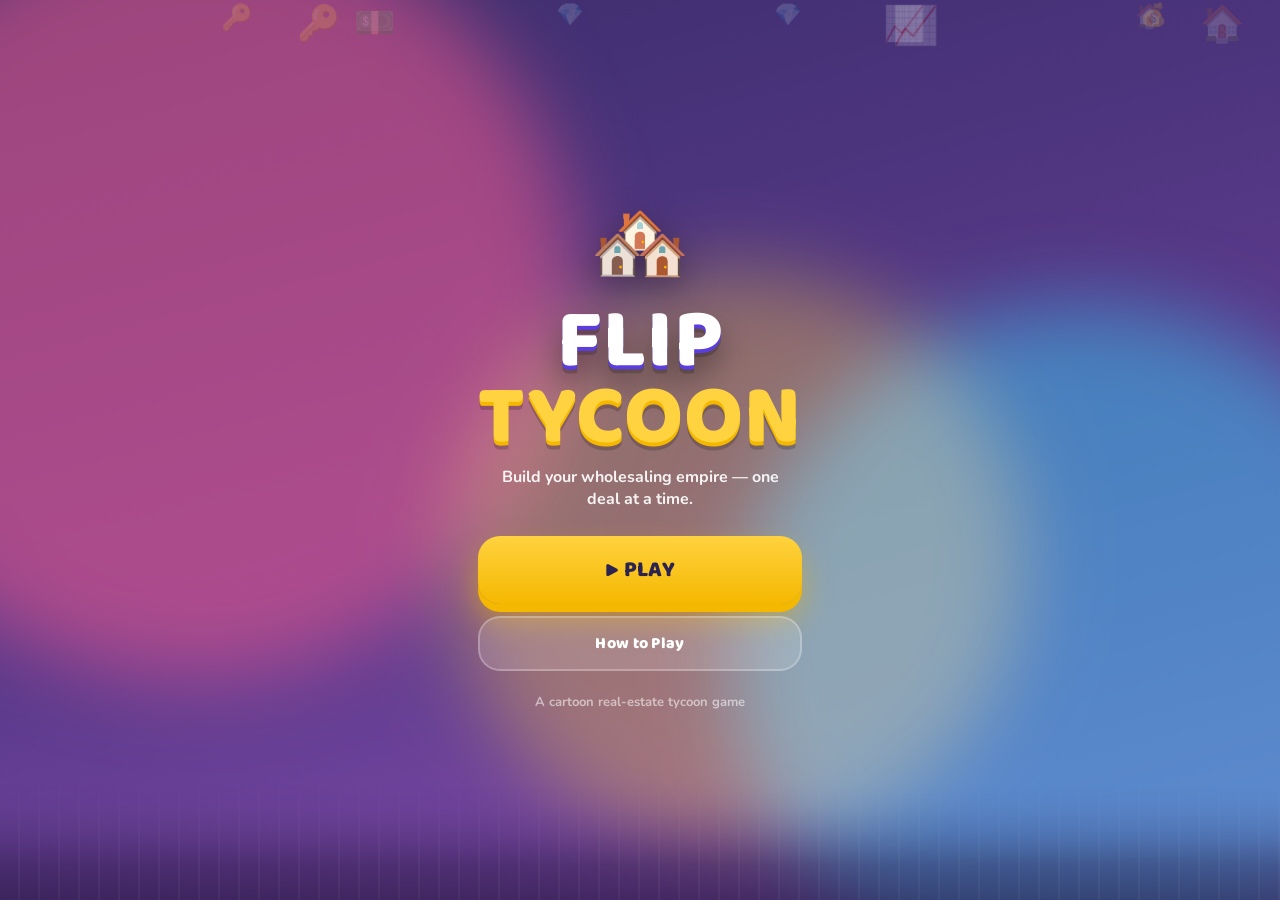
<file: index.html>
<!DOCTYPE html>
<html lang="en">
<head>
<meta charset="UTF-8" />
<meta name="viewport" content="width=device-width, initial-scale=1.0, maximum-scale=1.0, user-scalable=no, viewport-fit=cover" />
<meta name="theme-color" content="#3a2d6b" />
<meta name="apple-mobile-web-app-capable" content="yes" />
<meta name="apple-mobile-web-app-status-bar-style" content="black-translucent" />
<title>Flip Tycoon — Wholesale Empire</title>
<link rel="preconnect" href="https://fonts.googleapis.com" />
<link rel="preconnect" href="https://fonts.gstatic.com" crossorigin />
<link href="https://fonts.googleapis.com/css2?family=Baloo+2:wght@500;600;700;800&family=Nunito:wght@600;700;800;900&display=swap" rel="stylesheet" />
<link rel="stylesheet" href="css/styles.css" />
</head>
<body>
  <!-- Animated background -->
  <div class="bg" aria-hidden="true">
    <div class="bg-blob b1"></div>
    <div class="bg-blob b2"></div>
    <div class="bg-blob b3"></div>
    <div class="skyline"></div>
    <div class="floaties" id="floaties"></div>
  </div>

  <!-- ===== Splash / Title ===== -->
  <section class="screen splash" id="splash">
    <div class="splash-inner">
      <div class="logo-emoji">🏘️</div>
      <h1 class="game-title">FLIP<span>TYCOON</span></h1>
      <p class="tagline">Build your wholesaling empire — one deal at a time.</p>
      <button class="btn btn-play" id="playBtn">▶ PLAY</button>
      <button class="btn btn-ghost" id="howBtn">How to Play</button>
      <button class="btn btn-ghost btn-danger-ghost hidden" id="continueWipe">New Game (wipe save)</button>
      <p class="credit">A cartoon real-estate tycoon game</p>
    </div>
  </section>

  <!-- ===== How To Play ===== -->
  <section class="screen modal-screen hidden" id="howScreen">
    <div class="sheet">
      <h2>📚 How to Wholesale</h2>
      <ol class="how-list">
        <li><b>🔍 Hunt</b> for motivated sellers to find property leads.</li>
        <li><b>🧮 Analyze</b> each deal. The <i>70% Rule</i> says your max offer = <b>70% of the After-Repair Value</b> minus repair costs.</li>
        <li><b>🤝 Negotiate</b> a contract <i>below</i> your max offer — the gap is your profit.</li>
        <li><b>💸 Assign</b> the contract to a cash buyer and collect your wholesale fee (usually $10k–$15k!).</li>
        <li><b>📈 Reinvest</b> in upgrades, unlock pricier markets, and climb the ranks.</li>
      </ol>
      <p class="tip">💡 You never buy the house — you flip the <i>contract</i>. Low risk, fast cash!</p>
      <button class="btn btn-play" id="howClose">Got it!</button>
    </div>
  </section>

  <!-- ===== Main Game ===== -->
  <main class="screen game hidden" id="game">
    <!-- Top HUD -->
    <header class="hud">
      <div class="hud-row">
        <div class="cash-wrap">
          <div class="cash-label">CASH</div>
          <div class="cash" id="cash">$0</div>
        </div>
        <div class="hud-right">
          <div class="rank-pill" id="rankPill">
            <span class="rank-icon" id="rankIcon">🥉</span>
            <span class="rank-name" id="rankName">Rookie</span>
          </div>
          <button class="icon-btn" id="muteBtn" title="Sound">🔊</button>
        </div>
      </div>
      <div class="hud-row meta">
        <div class="meta-chip"><span>📅 Day</span><b id="day">1</b></div>
        <div class="meta-chip energy"><span>⚡ Energy</span><b id="energy">5</b><b class="muted">/<span id="maxEnergy">5</span></b></div>
        <div class="meta-chip"><span>🏆 Deals</span><b id="dealsClosed">0</b></div>
      </div>
      <div class="goal-bar" id="goalBar" title="Net worth to next rank">
        <div class="goal-fill" id="goalFill"></div>
        <div class="goal-text" id="goalText">Next rank: $50k</div>
      </div>
    </header>

    <!-- Tab content -->
    <div class="content" id="content">

      <!-- DEALS TAB -->
      <section class="tab" id="tab-deals">
        <div class="tab-head">
          <h2>📂 Active Pipeline</h2>
          <span class="market-badge" id="marketBadge">🏡 Suburbs</span>
        </div>
        <div class="deal-list" id="dealList"></div>
        <div class="empty-state" id="emptyDeals">
          <div class="empty-emoji">🕵️</div>
          <p>No leads yet!</p>
          <span>Tap <b>Hunt</b> to find motivated sellers.</span>
        </div>
      </section>

      <!-- HUNT TAB -->
      <section class="tab hidden" id="tab-hunt">
        <div class="tab-head"><h2>🔍 Lead Generation</h2></div>
        <div class="hunt-card">
          <div class="hunt-emoji" id="huntEmoji">🏚️</div>
          <p class="hunt-desc">Send out marketing to drum up motivated sellers. Better marketing finds better deals.</p>
          <div class="hunt-stats">
            <div><span>Leads / hunt</span><b id="leadsPerHunt">1–2</b></div>
            <div><span>Energy cost</span><b>⚡ 1</b></div>
            <div><span>Marketing</span><b id="mktLevel">Flyers</b></div>
          </div>
          <button class="btn btn-hunt" id="huntBtn">🔍 HUNT FOR DEALS</button>
          <button class="btn btn-ghost" id="sleepBtn">🌙 End Day (rest &amp; refill energy)</button>
        </div>
      </section>

      <!-- UPGRADES TAB -->
      <section class="tab hidden" id="tab-shop">
        <div class="tab-head"><h2>🛠️ Upgrades</h2></div>
        <div class="shop-list" id="shopList"></div>
        <div class="tab-head" style="margin-top:18px"><h2>🌆 Markets</h2></div>
        <div class="market-list" id="marketList"></div>
      </section>

      <!-- STATS TAB -->
      <section class="tab hidden" id="tab-stats">
        <div class="tab-head"><h2>📊 Career Stats</h2></div>
        <div class="stat-grid" id="statGrid"></div>
        <button class="btn btn-ghost btn-danger-ghost" id="resetBtn">🗑️ Reset Career</button>
      </section>

    </div>

    <!-- Bottom Nav -->
    <nav class="nav">
      <button class="nav-btn active" data-tab="deals"><span class="nav-ico">📂</span><span class="nav-lbl">Deals</span><span class="nav-badge hidden" id="navBadge">0</span></button>
      <button class="nav-btn" data-tab="hunt"><span class="nav-ico">🔍</span><span class="nav-lbl">Hunt</span></button>
      <button class="nav-btn" data-tab="shop"><span class="nav-ico">🛠️</span><span class="nav-lbl">Shop</span></button>
      <button class="nav-btn" data-tab="stats"><span class="nav-ico">📊</span><span class="nav-lbl">Stats</span></button>
    </nav>
  </main>

  <!-- ===== Deal Modal ===== -->
  <div class="overlay hidden" id="dealOverlay">
    <div class="deal-modal" id="dealModal"></div>
  </div>

  <!-- ===== Toast + FX ===== -->
  <div class="toast-wrap" id="toastWrap"></div>
  <canvas class="confetti" id="confetti"></canvas>

  <script src="js/game.js"></script>
</body>
</html>
</file>
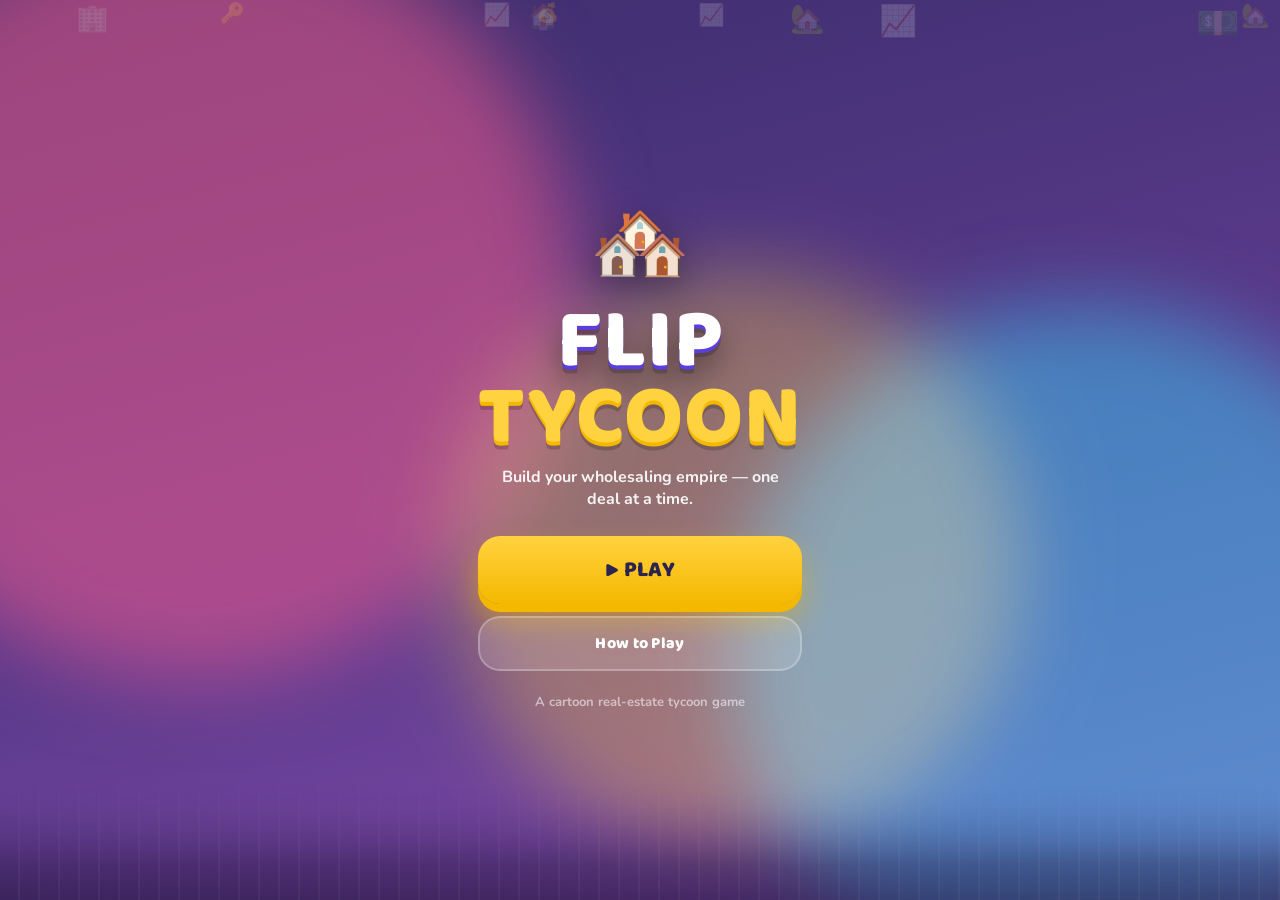
<file: FlipTycoon.html>
<!DOCTYPE html>
<html lang="en">
<head>
<meta charset="UTF-8" />
<meta name="viewport" content="width=device-width, initial-scale=1.0, maximum-scale=1.0, user-scalable=no, viewport-fit=cover" />
<meta name="theme-color" content="#3a2d6b" />
<meta name="apple-mobile-web-app-capable" content="yes" />
<meta name="apple-mobile-web-app-status-bar-style" content="black-translucent" />
<title>Flip Tycoon — Wholesale Empire</title>
<link rel="preconnect" href="https://fonts.googleapis.com" />
<link rel="preconnect" href="https://fonts.gstatic.com" crossorigin />
<link href="https://fonts.googleapis.com/css2?family=Baloo+2:wght@500;600;700;800&family=Nunito:wght@600;700;800;900&display=swap" rel="stylesheet" />
<style>
/* ============================================================
   FLIP TYCOON — cartoon real-estate wholesaling game
   ============================================================ */
:root{
  --pink:#ff5d8f; --pink-d:#e23e72;
  --purple:#7b5cff; --purple-d:#5a3ee0;
  --blue:#36c5f0; --blue-d:#1aa3d6;
  --green:#36d39a; --green-d:#1fae7d;
  --gold:#ffd23f; --gold-d:#f5b800;
  --orange:#ff924c; --red:#ff5e57;
  --ink:#2b2350; --ink-soft:#5a5187;
  --card:#ffffff; --card-2:#fbf8ff;
  --bg-1:#3a2d6b; --bg-2:#5b3a8c; --bg-3:#8a4fb0;
  --shadow:0 8px 0 rgba(43,35,80,.18), 0 14px 30px rgba(43,35,80,.25);
  --shadow-sm:0 4px 0 rgba(43,35,80,.16), 0 8px 16px rgba(43,35,80,.18);
  --r:22px; --r-sm:16px;
  --safe-b: env(safe-area-inset-bottom, 0px);
  --safe-t: env(safe-area-inset-top, 0px);
}

*{margin:0;padding:0;box-sizing:border-box;-webkit-tap-highlight-color:transparent;}
html,body{height:100%;}
body{
  font-family:'Nunito',system-ui,sans-serif;
  color:var(--ink);
  background:linear-gradient(165deg,var(--bg-1),var(--bg-2) 55%,var(--bg-3));
  overflow:hidden;
  position:fixed;inset:0;
  user-select:none;-webkit-user-select:none;
  -webkit-font-smoothing:antialiased;
}
h1,h2,h3,.game-title,.cash,.btn{font-family:'Baloo 2',cursive;}
button{font-family:inherit;cursor:pointer;border:none;background:none;color:inherit;}
.hidden{display:none !important;}
.muted{opacity:.55;}

/* ---------- Animated background ---------- */
.bg{position:fixed;inset:0;z-index:0;overflow:hidden;}
.bg-blob{position:absolute;border-radius:50%;filter:blur(40px);opacity:.5;mix-blend-mode:screen;animation:drift 18s ease-in-out infinite;}
.b1{width:60vw;height:60vw;background:var(--pink);top:-10vh;left:-15vw;}
.b2{width:55vw;height:55vw;background:var(--blue);bottom:-12vh;right:-12vw;animation-delay:-6s;}
.b3{width:45vw;height:45vw;background:var(--gold);top:30vh;right:20vw;animation-delay:-11s;opacity:.35;}
@keyframes drift{
  0%,100%{transform:translate(0,0) scale(1);}
  33%{transform:translate(4vw,5vh) scale(1.12);}
  66%{transform:translate(-5vw,-3vh) scale(.95);}
}
.skyline{position:absolute;left:0;right:0;bottom:0;height:120px;
  background:
    repeating-linear-gradient(90deg, transparent 0 18px, rgba(255,255,255,.04) 18px 20px),
    linear-gradient(to top, rgba(20,12,45,.55), transparent);
  -webkit-mask:linear-gradient(to top, #000 30%, transparent);
          mask:linear-gradient(to top, #000 30%, transparent);
}
.floaties{position:absolute;inset:0;}
.floaties span{position:absolute;font-size:26px;opacity:.18;animation:floatUp linear infinite;}
@keyframes floatUp{
  from{transform:translateY(110vh) rotate(0deg);}
  to{transform:translateY(-15vh) rotate(360deg);}
}

/* ---------- Screens ---------- */
.screen{position:relative;z-index:1;height:100%;}

/* ---------- Splash ---------- */
.splash{display:flex;align-items:center;justify-content:center;padding:24px;}
.splash-inner{text-align:center;animation:popIn .6s cubic-bezier(.2,1.3,.4,1) both;}
.logo-emoji{font-size:80px;filter:drop-shadow(0 10px 18px rgba(0,0,0,.35));animation:bobBig 3s ease-in-out infinite;}
@keyframes bobBig{0%,100%{transform:translateY(0) rotate(-3deg);}50%{transform:translateY(-14px) rotate(3deg);}}
.game-title{
  font-size:clamp(48px,16vw,84px);font-weight:800;line-height:.9;letter-spacing:1px;color:#fff;
  text-shadow:0 4px 0 var(--purple-d),0 8px 0 rgba(0,0,0,.18),0 18px 30px rgba(0,0,0,.4);
  margin:6px 0;
}
.game-title span{display:block;color:var(--gold);text-shadow:0 4px 0 var(--gold-d),0 8px 0 rgba(0,0,0,.18);}
.tagline{color:#fff;opacity:.92;font-weight:700;font-size:16px;margin:10px auto 26px;max-width:300px;}
.credit{color:#fff;opacity:.55;margin-top:22px;font-size:13px;font-weight:700;}

/* ---------- Buttons ---------- */
.btn{
  display:block;width:100%;max-width:340px;margin:12px auto;padding:16px 22px;
  font-size:19px;font-weight:800;letter-spacing:.3px;color:#fff;border-radius:var(--r);
  background:linear-gradient(180deg,var(--purple),var(--purple-d));
  box-shadow:var(--shadow);transition:transform .08s, box-shadow .08s, filter .15s;
}
.btn:active{transform:translateY(5px);box-shadow:0 2px 0 rgba(43,35,80,.18),0 6px 14px rgba(43,35,80,.25);}
.btn-play{background:linear-gradient(180deg,var(--gold),var(--gold-d));color:var(--ink);font-size:22px;
  box-shadow:0 8px 0 var(--gold-d),0 16px 30px rgba(245,184,0,.45);}
.btn-play:active{box-shadow:0 2px 0 var(--gold-d),0 6px 14px rgba(245,184,0,.4);}
.btn-hunt{background:linear-gradient(180deg,var(--green),var(--green-d));
  box-shadow:0 8px 0 var(--green-d),0 16px 30px rgba(31,174,125,.4);font-size:20px;}
.btn-hunt:active{box-shadow:0 2px 0 var(--green-d);}
.btn-ghost{background:rgba(255,255,255,.14);box-shadow:none;border:2px solid rgba(255,255,255,.25);font-size:16px;padding:13px;}
.btn-ghost:active{transform:translateY(2px);}
.btn-danger-ghost{color:#ffd5d5;border-color:rgba(255,120,120,.4);background:rgba(255,80,80,.12);}
.btn:disabled{filter:grayscale(.6) brightness(.85);opacity:.6;pointer-events:none;}

/* ---------- Modal screens ---------- */
.modal-screen{display:flex;align-items:center;justify-content:center;padding:20px;}
.sheet{
  background:var(--card);border-radius:28px;padding:26px 22px;max-width:420px;width:100%;
  box-shadow:var(--shadow);animation:popIn .4s cubic-bezier(.2,1.3,.4,1) both;
  max-height:90vh;overflow:auto;
}
.sheet h2{font-size:26px;margin-bottom:16px;color:var(--purple-d);text-align:center;}
.how-list{list-style:none;display:flex;flex-direction:column;gap:14px;}
.how-list li{background:var(--card-2);border-radius:var(--r-sm);padding:13px 15px;font-weight:700;line-height:1.4;font-size:15px;border:2px solid #efe9fb;}
.how-list b{color:var(--purple-d);}
.tip{margin:18px 0 8px;background:#fff7df;border:2px dashed var(--gold-d);border-radius:var(--r-sm);padding:12px 14px;font-weight:700;font-size:14px;}

/* ---------- HUD ---------- */
.game{display:flex;flex-direction:column;height:100%;}
.hud{
  padding:calc(12px + var(--safe-t)) 16px 12px;
  background:linear-gradient(180deg,rgba(43,35,80,.55),rgba(43,35,80,0));
  position:relative;z-index:3;
}
.hud-row{display:flex;align-items:center;justify-content:space-between;}
.cash-label{font-size:11px;font-weight:900;letter-spacing:2px;color:#fff;opacity:.7;}
.cash{font-size:34px;font-weight:800;color:#fff;line-height:1;text-shadow:0 3px 0 rgba(0,0,0,.2);transition:color .2s;}
.cash.bump{animation:cashBump .4s ease;}
@keyframes cashBump{0%{transform:scale(1);}40%{transform:scale(1.18);color:var(--gold);}100%{transform:scale(1);}}
.hud-right{display:flex;align-items:center;gap:8px;}
.rank-pill{display:flex;align-items:center;gap:6px;background:rgba(255,255,255,.16);border:2px solid rgba(255,255,255,.22);
  padding:6px 12px;border-radius:30px;color:#fff;font-weight:800;font-size:14px;backdrop-filter:blur(4px);}
.rank-icon{font-size:18px;}
.icon-btn{font-size:20px;width:40px;height:40px;border-radius:50%;background:rgba(255,255,255,.16);
  border:2px solid rgba(255,255,255,.22);display:grid;place-items:center;}
.meta{margin-top:12px;gap:8px;}
.meta-chip{flex:1;display:flex;align-items:center;justify-content:center;gap:5px;background:rgba(255,255,255,.14);
  border:2px solid rgba(255,255,255,.18);border-radius:14px;padding:7px 4px;color:#fff;font-weight:700;font-size:13px;}
.meta-chip b{font-weight:900;}
.meta-chip span{opacity:.85;font-size:12px;}
.meta-chip.energy.low b{color:var(--gold);}
.goal-bar{margin-top:12px;height:24px;border-radius:14px;background:rgba(0,0,0,.25);position:relative;overflow:hidden;
  border:2px solid rgba(255,255,255,.18);}
.goal-fill{position:absolute;inset:0;width:0%;background:linear-gradient(90deg,var(--green),var(--gold));border-radius:12px;
  transition:width .6s cubic-bezier(.2,1,.3,1);}
.goal-text{position:absolute;inset:0;display:grid;place-items:center;color:#fff;font-weight:800;font-size:12px;
  text-shadow:0 1px 2px rgba(0,0,0,.5);}

/* ---------- Content / Tabs ---------- */
.content{flex:1;overflow-y:auto;overflow-x:hidden;padding:8px 16px 20px;-webkit-overflow-scrolling:touch;}
.tab{animation:fadeUp .35s ease both;}
.tab-head{display:flex;align-items:center;justify-content:space-between;margin:6px 2px 12px;}
.tab-head h2{color:#fff;font-size:21px;text-shadow:0 2px 0 rgba(0,0,0,.2);}
.market-badge{background:rgba(255,255,255,.16);border:2px solid rgba(255,255,255,.22);color:#fff;font-weight:800;
  padding:6px 12px;border-radius:20px;font-size:13px;}

/* ---------- Deal cards ---------- */
.deal-list{display:flex;flex-direction:column;gap:14px;}
.deal-card{
  background:var(--card);border-radius:var(--r);padding:16px;box-shadow:var(--shadow-sm);
  position:relative;overflow:hidden;animation:cardIn .45s cubic-bezier(.2,1.3,.4,1) both;
  border:3px solid #fff;
}
.deal-card.contracted{border-color:var(--green);}
.deal-card::before{content:"";position:absolute;top:0;left:0;right:0;height:6px;
  background:linear-gradient(90deg,var(--pink),var(--purple),var(--blue));}
.dc-top{display:flex;gap:12px;align-items:center;}
.dc-emoji{font-size:46px;flex-shrink:0;filter:drop-shadow(0 4px 6px rgba(0,0,0,.18));}
.dc-info{flex:1;min-width:0;}
.dc-addr{font-weight:900;font-size:17px;color:var(--ink);font-family:'Baloo 2';line-height:1.1;}
.dc-sub{font-size:12px;color:var(--ink-soft);font-weight:700;margin-top:2px;}
.dc-tag{display:inline-block;font-size:11px;font-weight:800;padding:3px 9px;border-radius:20px;margin-top:6px;}
.tag-hot{background:#ffe3e3;color:var(--red);}
.tag-warm{background:#fff1d6;color:var(--gold-d);}
.tag-cold{background:#e2f0ff;color:var(--blue-d);}
.tag-contract{background:#d8f8ec;color:var(--green-d);}
.dc-status{position:absolute;top:14px;right:14px;font-size:11px;font-weight:900;color:var(--green-d);
  background:#d8f8ec;padding:4px 10px;border-radius:20px;}
.dc-figures{display:flex;gap:8px;margin-top:14px;}
.fig{flex:1;background:var(--card-2);border-radius:12px;padding:8px 6px;text-align:center;border:2px solid #efe9fb;}
.fig span{display:block;font-size:10px;font-weight:800;color:var(--ink-soft);letter-spacing:.5px;text-transform:uppercase;}
.fig b{font-size:15px;font-weight:900;color:var(--ink);}
.fig.profit b{color:var(--green-d);}
.dc-actions{display:flex;gap:8px;margin-top:14px;}
.dc-btn{flex:1;padding:12px;border-radius:14px;font-weight:800;font-size:15px;color:#fff;
  font-family:'Baloo 2';box-shadow:0 4px 0 rgba(0,0,0,.15);transition:transform .07s;}
.dc-btn:active{transform:translateY(3px);box-shadow:0 1px 0 rgba(0,0,0,.15);}
.dc-btn.primary{background:linear-gradient(180deg,var(--purple),var(--purple-d));}
.dc-btn.go{background:linear-gradient(180deg,var(--green),var(--green-d));}
.dc-btn.drop{flex:0 0 auto;width:48px;background:rgba(0,0,0,.06);color:var(--ink-soft);box-shadow:0 4px 0 rgba(0,0,0,.08);}

/* ---------- Empty state ---------- */
.empty-state{text-align:center;color:#fff;padding:50px 20px;opacity:.92;}
.empty-emoji{font-size:60px;animation:bobBig 3s ease-in-out infinite;}
.empty-state p{font-size:22px;font-weight:900;margin-top:10px;font-family:'Baloo 2';}
.empty-state span{font-size:15px;opacity:.85;font-weight:700;}

/* ---------- Hunt ---------- */
.hunt-card{background:var(--card);border-radius:var(--r);padding:22px 18px;box-shadow:var(--shadow-sm);text-align:center;}
.hunt-emoji{font-size:64px;animation:bobBig 3s ease-in-out infinite;}
.hunt-emoji.searching{animation:shake .5s ease infinite;}
@keyframes shake{0%,100%{transform:rotate(-8deg);}50%{transform:rotate(8deg);}}
.hunt-desc{color:var(--ink-soft);font-weight:700;margin:8px 0 16px;font-size:15px;}
.hunt-stats{display:flex;gap:8px;margin-bottom:18px;}
.hunt-stats>div{flex:1;background:var(--card-2);border:2px solid #efe9fb;border-radius:14px;padding:10px 4px;}
.hunt-stats span{display:block;font-size:11px;color:var(--ink-soft);font-weight:800;}
.hunt-stats b{font-size:16px;color:var(--purple-d);font-weight:900;}

/* ---------- Shop ---------- */
.shop-list,.market-list{display:flex;flex-direction:column;gap:12px;}
.shop-item{background:var(--card);border-radius:var(--r-sm);padding:14px;display:flex;align-items:center;gap:12px;box-shadow:var(--shadow-sm);}
.shop-emoji{font-size:38px;flex-shrink:0;}
.shop-info{flex:1;min-width:0;}
.shop-name{font-weight:900;font-size:16px;font-family:'Baloo 2';}
.shop-desc{font-size:12px;color:var(--ink-soft);font-weight:700;line-height:1.3;margin-top:1px;}
.shop-lvl{display:flex;gap:3px;margin-top:6px;}
.pip{width:18px;height:6px;border-radius:3px;background:#e6e0f5;}
.pip.on{background:linear-gradient(90deg,var(--purple),var(--pink));}
.shop-buy{flex-shrink:0;padding:11px 14px;border-radius:14px;font-weight:900;font-size:14px;color:#fff;font-family:'Baloo 2';
  background:linear-gradient(180deg,var(--gold),var(--gold-d));color:var(--ink);box-shadow:0 4px 0 var(--gold-d);text-align:center;min-width:84px;}
.shop-buy:active{transform:translateY(3px);box-shadow:0 1px 0 var(--gold-d);}
.shop-buy.maxed{background:#e6e0f5;color:var(--ink-soft);box-shadow:0 4px 0 #cfc6e8;}
.shop-buy.locked{background:#e6e0f5;color:var(--ink-soft);box-shadow:0 4px 0 #cfc6e8;}
.shop-buy small{display:block;font-size:10px;font-weight:800;opacity:.7;}

.market-item{background:var(--card);border-radius:var(--r-sm);padding:14px;display:flex;align-items:center;gap:12px;box-shadow:var(--shadow-sm);}
.market-item.active-mkt{border:3px solid var(--green);}
.market-item.locked-mkt{opacity:.75;}

/* ---------- Stats ---------- */
.stat-grid{display:grid;grid-template-columns:1fr 1fr;gap:12px;}
.stat-card{background:var(--card);border-radius:var(--r-sm);padding:16px;text-align:center;box-shadow:var(--shadow-sm);}
.stat-card .s-ico{font-size:30px;}
.stat-card .s-val{font-size:24px;font-weight:900;font-family:'Baloo 2';color:var(--purple-d);margin-top:4px;}
.stat-card .s-lbl{font-size:12px;font-weight:800;color:var(--ink-soft);margin-top:2px;}
#resetBtn{margin-top:20px;}

/* ---------- Bottom nav ---------- */
.nav{display:flex;background:rgba(255,255,255,.97);box-shadow:0 -6px 20px rgba(43,35,80,.2);
  padding:8px 8px calc(8px + var(--safe-b));position:relative;z-index:3;border-top:3px solid #efe9fb;}
.nav-btn{flex:1;display:flex;flex-direction:column;align-items:center;gap:2px;padding:6px 0;border-radius:14px;
  color:var(--ink-soft);font-weight:800;position:relative;transition:transform .1s;}
.nav-btn .nav-ico{font-size:24px;filter:grayscale(.4);transition:filter .15s, transform .15s;}
.nav-btn .nav-lbl{font-size:11px;}
.nav-btn.active{color:var(--purple-d);}
.nav-btn.active .nav-ico{filter:grayscale(0);transform:translateY(-2px) scale(1.12);}
.nav-btn.active::after{content:"";position:absolute;bottom:0;width:26px;height:4px;border-radius:3px;
  background:linear-gradient(90deg,var(--purple),var(--pink));}
.nav-btn:active{transform:scale(.92);}
.nav-badge{position:absolute;top:0;right:50%;margin-right:-26px;background:var(--red);color:#fff;font-size:11px;
  font-weight:900;min-width:18px;height:18px;border-radius:10px;display:grid;place-items:center;padding:0 4px;
  box-shadow:0 2px 6px rgba(255,94,87,.5);animation:popIn .3s both;}

/* ---------- Deal modal (negotiation) ---------- */
.overlay{position:fixed;inset:0;z-index:50;background:rgba(20,12,45,.72);backdrop-filter:blur(4px);
  display:flex;align-items:flex-end;justify-content:center;padding:0;animation:fadeUp .25s ease;}
.deal-modal{background:var(--card);border-radius:30px 30px 0 0;width:100%;max-width:480px;padding:22px 20px calc(26px + var(--safe-b));
  box-shadow:0 -10px 40px rgba(0,0,0,.4);animation:slideUp .35s cubic-bezier(.2,1.1,.3,1) both;max-height:92vh;overflow:auto;}
.dm-grab{width:44px;height:5px;border-radius:3px;background:#dcd5ef;margin:0 auto 16px;}
.dm-head{display:flex;gap:14px;align-items:center;margin-bottom:6px;}
.dm-emoji{font-size:52px;}
.dm-title{font-size:22px;font-weight:900;font-family:'Baloo 2';line-height:1;}
.dm-sub{font-size:13px;color:var(--ink-soft);font-weight:700;margin-top:3px;}
.dm-section-label{font-size:12px;font-weight:900;letter-spacing:1px;color:var(--ink-soft);text-transform:uppercase;margin:18px 0 8px;}
.dm-figs{display:flex;gap:8px;}
.dm-fig{flex:1;background:var(--card-2);border:2px solid #efe9fb;border-radius:14px;padding:10px 6px;text-align:center;}
.dm-fig span{display:block;font-size:10px;font-weight:800;color:var(--ink-soft);text-transform:uppercase;}
.dm-fig b{font-size:17px;font-weight:900;}
.dm-fig.hl{background:#f3eeff;border-color:var(--purple);}
.dm-fig.hl b{color:var(--purple-d);}
.mao-banner{margin-top:14px;background:linear-gradient(135deg,#fff7df,#ffeec2);border:2px dashed var(--gold-d);
  border-radius:16px;padding:12px 14px;font-weight:800;font-size:14px;text-align:center;}
.mao-banner b{color:var(--gold-d);font-size:18px;}
.offer-opts{display:flex;flex-direction:column;gap:10px;margin-top:6px;}
.offer-opt{display:flex;align-items:center;gap:12px;background:var(--card-2);border:2px solid #efe9fb;border-radius:16px;
  padding:12px 14px;text-align:left;transition:transform .07s;width:100%;}
.offer-opt:active{transform:scale(.98);}
.offer-opt .oo-emoji{font-size:30px;}
.offer-opt .oo-main{flex:1;}
.offer-opt .oo-name{font-weight:900;font-size:16px;font-family:'Baloo 2';}
.offer-opt .oo-desc{font-size:12px;color:var(--ink-soft);font-weight:700;}
.offer-opt .oo-right{text-align:right;}
.offer-opt .oo-price{font-weight:900;font-size:16px;}
.offer-opt .oo-odds{font-size:11px;font-weight:800;}
.odds-hi{color:var(--green-d);}.odds-mid{color:var(--gold-d);}.odds-lo{color:var(--red);}
.dm-close{margin-top:16px;}
.dm-profit-big{text-align:center;margin:10px 0;}
.dm-profit-big .pb-num{font-size:46px;font-weight:900;font-family:'Baloo 2';color:var(--green-d);
  text-shadow:0 3px 0 rgba(31,174,125,.2);}
.dm-profit-big .pb-lbl{font-weight:800;color:var(--ink-soft);}
.buyer-list{display:flex;flex-direction:column;gap:10px;}

/* negotiation result animation */
.nego-anim{text-align:center;padding:30px 10px;}
.nego-anim .na-emoji{font-size:70px;animation:bobBig 1s ease infinite;}
.nego-anim .na-text{font-size:24px;font-weight:900;font-family:'Baloo 2';margin-top:10px;}

/* ---------- Toasts ---------- */
.toast-wrap{position:fixed;top:calc(8px + var(--safe-t));left:0;right:0;z-index:80;display:flex;flex-direction:column;
  align-items:center;gap:8px;pointer-events:none;padding:0 16px;}
.toast{background:#fff;border-radius:16px;padding:11px 16px;font-weight:800;font-size:14px;box-shadow:var(--shadow-sm);
  display:flex;align-items:center;gap:8px;max-width:380px;animation:toastIn .4s cubic-bezier(.2,1.3,.4,1) both;border-left:6px solid var(--purple);}
.toast.good{border-left-color:var(--green);}
.toast.bad{border-left-color:var(--red);}
.toast.gold{border-left-color:var(--gold-d);background:linear-gradient(135deg,#fffdf5,#fff6d9);}
.toast .t-emoji{font-size:22px;}
@keyframes toastIn{from{transform:translateY(-30px);opacity:0;}to{transform:translateY(0);opacity:1;}}
.toast.out{animation:toastOut .35s ease forwards;}
@keyframes toastOut{to{transform:translateY(-20px) scale(.9);opacity:0;}}

/* ---------- Confetti ---------- */
.confetti{position:fixed;inset:0;z-index:70;pointer-events:none;}

/* ---------- Keyframes ---------- */
@keyframes popIn{from{transform:scale(.8);opacity:0;}to{transform:scale(1);opacity:1;}}
@keyframes fadeUp{from{transform:translateY(12px);opacity:0;}to{transform:translateY(0);opacity:1;}}
@keyframes cardIn{from{transform:translateY(20px) scale(.96);opacity:0;}to{transform:translateY(0) scale(1);opacity:1;}}
@keyframes slideUp{from{transform:translateY(100%);}to{transform:translateY(0);}}
@keyframes flash{0%{background:#fff;}50%{background:#d8f8ec;}100%{background:#fff;}}
.flash{animation:flash .6s ease;}

/* ---------- Small screens tuning ---------- */
@media(max-height:680px){
  .logo-emoji{font-size:60px;}
  .cash{font-size:30px;}
  .hunt-emoji{font-size:52px;}
}
@media(min-width:520px){
  .content{max-width:480px;margin:0 auto;width:100%;}
  .hud{max-width:480px;margin:0 auto;width:100%;}
  .nav{max-width:480px;margin:0 auto;width:100%;border-radius:20px 20px 0 0;}
}

</style>
</head>
<body>
  <!-- Animated background -->
  <div class="bg" aria-hidden="true">
    <div class="bg-blob b1"></div>
    <div class="bg-blob b2"></div>
    <div class="bg-blob b3"></div>
    <div class="skyline"></div>
    <div class="floaties" id="floaties"></div>
  </div>

  <!-- ===== Splash / Title ===== -->
  <section class="screen splash" id="splash">
    <div class="splash-inner">
      <div class="logo-emoji">🏘️</div>
      <h1 class="game-title">FLIP<span>TYCOON</span></h1>
      <p class="tagline">Build your wholesaling empire — one deal at a time.</p>
      <button class="btn btn-play" id="playBtn">▶ PLAY</button>
      <button class="btn btn-ghost" id="howBtn">How to Play</button>
      <button class="btn btn-ghost btn-danger-ghost hidden" id="continueWipe">New Game (wipe save)</button>
      <p class="credit">A cartoon real-estate tycoon game</p>
    </div>
  </section>

  <!-- ===== How To Play ===== -->
  <section class="screen modal-screen hidden" id="howScreen">
    <div class="sheet">
      <h2>📚 How to Wholesale</h2>
      <ol class="how-list">
        <li><b>🔍 Hunt</b> for motivated sellers to find property leads.</li>
        <li><b>🧮 Analyze</b> each deal. The <i>70% Rule</i> says your max offer = <b>70% of the After-Repair Value</b> minus repair costs.</li>
        <li><b>🤝 Negotiate</b> a contract <i>below</i> your max offer — the gap is your profit.</li>
        <li><b>💸 Assign</b> the contract to a cash buyer and collect your wholesale fee (usually $10k–$15k!).</li>
        <li><b>📈 Reinvest</b> in upgrades, unlock pricier markets, and climb the ranks.</li>
      </ol>
      <p class="tip">💡 You never buy the house — you flip the <i>contract</i>. Low risk, fast cash!</p>
      <button class="btn btn-play" id="howClose">Got it!</button>
    </div>
  </section>

  <!-- ===== Main Game ===== -->
  <main class="screen game hidden" id="game">
    <!-- Top HUD -->
    <header class="hud">
      <div class="hud-row">
        <div class="cash-wrap">
          <div class="cash-label">CASH</div>
          <div class="cash" id="cash">$0</div>
        </div>
        <div class="hud-right">
          <div class="rank-pill" id="rankPill">
            <span class="rank-icon" id="rankIcon">🥉</span>
            <span class="rank-name" id="rankName">Rookie</span>
          </div>
          <button class="icon-btn" id="muteBtn" title="Sound">🔊</button>
        </div>
      </div>
      <div class="hud-row meta">
        <div class="meta-chip"><span>📅 Day</span><b id="day">1</b></div>
        <div class="meta-chip energy"><span>⚡ Energy</span><b id="energy">5</b><b class="muted">/<span id="maxEnergy">5</span></b></div>
        <div class="meta-chip"><span>🏆 Deals</span><b id="dealsClosed">0</b></div>
      </div>
      <div class="goal-bar" id="goalBar" title="Net worth to next rank">
        <div class="goal-fill" id="goalFill"></div>
        <div class="goal-text" id="goalText">Next rank: $50k</div>
      </div>
    </header>

    <!-- Tab content -->
    <div class="content" id="content">

      <!-- DEALS TAB -->
      <section class="tab" id="tab-deals">
        <div class="tab-head">
          <h2>📂 Active Pipeline</h2>
          <span class="market-badge" id="marketBadge">🏡 Suburbs</span>
        </div>
        <div class="deal-list" id="dealList"></div>
        <div class="empty-state" id="emptyDeals">
          <div class="empty-emoji">🕵️</div>
          <p>No leads yet!</p>
          <span>Tap <b>Hunt</b> to find motivated sellers.</span>
        </div>
      </section>

      <!-- HUNT TAB -->
      <section class="tab hidden" id="tab-hunt">
        <div class="tab-head"><h2>🔍 Lead Generation</h2></div>
        <div class="hunt-card">
          <div class="hunt-emoji" id="huntEmoji">🏚️</div>
          <p class="hunt-desc">Send out marketing to drum up motivated sellers. Better marketing finds better deals.</p>
          <div class="hunt-stats">
            <div><span>Leads / hunt</span><b id="leadsPerHunt">1–2</b></div>
            <div><span>Energy cost</span><b>⚡ 1</b></div>
            <div><span>Marketing</span><b id="mktLevel">Flyers</b></div>
          </div>
          <button class="btn btn-hunt" id="huntBtn">🔍 HUNT FOR DEALS</button>
          <button class="btn btn-ghost" id="sleepBtn">🌙 End Day (rest &amp; refill energy)</button>
        </div>
      </section>

      <!-- UPGRADES TAB -->
      <section class="tab hidden" id="tab-shop">
        <div class="tab-head"><h2>🛠️ Upgrades</h2></div>
        <div class="shop-list" id="shopList"></div>
        <div class="tab-head" style="margin-top:18px"><h2>🌆 Markets</h2></div>
        <div class="market-list" id="marketList"></div>
      </section>

      <!-- STATS TAB -->
      <section class="tab hidden" id="tab-stats">
        <div class="tab-head"><h2>📊 Career Stats</h2></div>
        <div class="stat-grid" id="statGrid"></div>
        <button class="btn btn-ghost btn-danger-ghost" id="resetBtn">🗑️ Reset Career</button>
      </section>

    </div>

    <!-- Bottom Nav -->
    <nav class="nav">
      <button class="nav-btn active" data-tab="deals"><span class="nav-ico">📂</span><span class="nav-lbl">Deals</span><span class="nav-badge hidden" id="navBadge">0</span></button>
      <button class="nav-btn" data-tab="hunt"><span class="nav-ico">🔍</span><span class="nav-lbl">Hunt</span></button>
      <button class="nav-btn" data-tab="shop"><span class="nav-ico">🛠️</span><span class="nav-lbl">Shop</span></button>
      <button class="nav-btn" data-tab="stats"><span class="nav-ico">📊</span><span class="nav-lbl">Stats</span></button>
    </nav>
  </main>

  <!-- ===== Deal Modal ===== -->
  <div class="overlay hidden" id="dealOverlay">
    <div class="deal-modal" id="dealModal"></div>
  </div>

  <!-- ===== Toast + FX ===== -->
  <div class="toast-wrap" id="toastWrap"></div>
  <canvas class="confetti" id="confetti"></canvas>

  <script>
/* ============================================================
   FLIP TYCOON — Wholesale Empire
   A cartoon real-estate wholesaling tycoon game.
   All state in one object, saved to localStorage.
   ============================================================ */
(() => {
'use strict';

const SAVE_KEY = 'fliptycoon_v1';
const $ = id => document.getElementById(id);
const rand = (a, b) => Math.random() * (b - a) + a;
const randInt = (a, b) => Math.floor(rand(a, b + 1));
const pick = arr => arr[Math.floor(Math.random() * arr.length)];
const clamp = (v, a, b) => Math.max(a, Math.min(b, v));
const fmt$ = n => '$' + Math.round(n).toLocaleString('en-US');
const fmtK = n => n >= 1000 ? '$' + (n / 1000).toFixed(n >= 100000 ? 0 : 1).replace('.0', '') + 'k' : fmt$(n);

/* ---------- Config: markets, upgrades, ranks ---------- */
const MARKETS = [
  { id:'suburbs', name:'Suburbs',   icon:'🏡', cost:0,       arv:[140000,260000], color:'#36d39a' },
  { id:'city',    name:'City Blocks',icon:'🏘️', cost:75000,  arv:[260000,460000], color:'#36c5f0' },
  { id:'metro',   name:'Metro High-Rise',icon:'🏢', cost:400000, arv:[480000,820000], color:'#7b5cff' },
  { id:'luxury',  name:'Luxury Coast',icon:'🌴', cost:1500000,arv:[900000,1800000],color:'#ff5d8f' },
];

const UPGRADES = {
  marketing:  { emoji:'📣', name:'Marketing Reach', max:5,
    desc:['Flyers','Postcards','Cold Calls','Bandit Signs','PPC Ads','Full Funnel'],
    descLine:'More & better leads per hunt',
    cost:[0, 4000, 12000, 30000, 70000, 150000] },
  negotiation:{ emoji:'🧠', name:'Negotiation Skill', max:5,
    desc:['Newbie','Smooth Talker','Closer','Persuader','Shark','Mastermind'],
    descLine:'Higher accept odds & lower buy price',
    cost:[0, 5000, 14000, 35000, 80000, 175000] },
  network:    { emoji:'🤝', name:'Buyer Network', max:5,
    desc:['1 Buyer','Small List','Buyer Pool','Investor Club','Hedge Funds','Nationwide'],
    descLine:'Bigger assignment fees from buyers',
    cost:[0, 6000, 16000, 40000, 90000, 200000] },
  energy:     { emoji:'⚡', name:'Hustle Stamina', max:5,
    desc:['5 / day','7 / day','9 / day','12 / day','15 / day','20 / day'],
    descLine:'More energy (actions) each day',
    cost:[0, 5000, 13000, 32000, 75000, 160000] },
};
const ENERGY_BY_LVL = [5, 7, 9, 12, 15, 20];

const RANKS = [
  { icon:'🥉', name:'Rookie',     at:0 },
  { icon:'🥈', name:'Dealer',     at:50000 },
  { icon:'🥇', name:'Closer',     at:150000 },
  { icon:'💎', name:'Investor',   at:400000 },
  { icon:'👑', name:'Mogul',      at:1000000 },
  { icon:'🏆', name:'Tycoon',     at:3000000 },
  { icon:'🚀', name:'Legend',     at:8000000 },
];

const STREETS = ['Maple','Oak','Pine','Sunset','Birch','Cedar','Willow','Elm','Aspen','Magnolia',
  'Riverside','Hillcrest','Park','Lakeview','Meadow','Bramble','Cherry','Walnut','Juniper','Harbor',
  'Crescent','Dogwood','Foxglove','Sycamore','Chestnut','Marigold','Briar','Cobblestone'];
const SUFFIX = ['St','Ave','Dr','Ln','Ct','Rd','Way','Blvd','Pl','Terr'];
const HOUSE_EMOJIS = ['🏠','🏡','🏚️','🏘️','🏢','🏬'];
const CONDITIONS = [
  { name:'Hoarder House', emoji:'🏚️', repairPct:[0.14,0.22] },
  { name:'Fixer-Upper',   emoji:'🏚️', repairPct:[0.10,0.16] },
  { name:'Tired Rental',  emoji:'🏠', repairPct:[0.07,0.12] },
  { name:'Cosmetic Reno', emoji:'🏡', repairPct:[0.04,0.08] },
  { name:'Move-in Ready', emoji:'🏡', repairPct:[0.02,0.05] },
  { name:'Storm Damaged', emoji:'🏚️', repairPct:[0.12,0.20] },
  { name:'Estate Sale',   emoji:'🏘️', repairPct:[0.06,0.13] },
];
const SELLER_REASONS = ['Job relocation','Inherited the property','Going through divorce','Facing foreclosure',
  'Tired landlord','Downsizing','Behind on taxes','Moving for retirement','Vacant & costly'];

/* ---------- Default state ---------- */
function freshState(){
  return {
    cash: 2000,
    day: 1,
    energy: 5,
    deals: [],
    dealSeq: 1,
    upgrades: { marketing:0, negotiation:0, network:0, energy:0 },
    marketsUnlocked: ['suburbs'],
    activeMarket: 'suburbs',
    stats: { dealsClosed:0, totalEarned:0, biggest:0, fellThrough:0, daysPlayed:1, leadsFound:0 },
    sound: true,
    seenHow: false,
  };
}
let S = load() || freshState();

function save(){ try{ localStorage.setItem(SAVE_KEY, JSON.stringify(S)); }catch(e){} }
function load(){ try{ const r = localStorage.getItem(SAVE_KEY); return r ? JSON.parse(r) : null; }catch(e){ return null; } }

/* ---------- Sound (tiny WebAudio blips) ---------- */
let actx = null;
function beep(freq, dur=0.08, type='sine', vol=0.12){
  if(!S.sound) return;
  try{
    actx = actx || new (window.AudioContext||window.webkitAudioContext)();
    const o = actx.createOscillator(), g = actx.createGain();
    o.type = type; o.frequency.value = freq;
    g.gain.value = vol;
    o.connect(g); g.connect(actx.destination);
    o.start();
    g.gain.exponentialRampToValueAtTime(0.0001, actx.currentTime + dur);
    o.stop(actx.currentTime + dur + 0.02);
  }catch(e){}
}
const sfx = {
  tap:   () => beep(440, .05, 'square', .06),
  hunt:  () => { beep(330,.08,'sawtooth',.08); setTimeout(()=>beep(440,.08,'sawtooth',.08),90); },
  found: () => { beep(523,.09,'triangle'); setTimeout(()=>beep(784,.12,'triangle'),100); },
  cash:  () => { beep(660,.07,'square',.09); setTimeout(()=>beep(880,.07,'square',.09),70); setTimeout(()=>beep(1175,.14,'square',.09),140); },
  fail:  () => { beep(220,.18,'sawtooth',.1); },
  buy:   () => { beep(587,.06,'square',.08); setTimeout(()=>beep(880,.1,'square',.08),60); },
  level: () => { [523,659,784,1047].forEach((f,i)=>setTimeout(()=>beep(f,.12,'triangle',.1),i*90)); },
};

/* ============================================================
   DEAL GENERATION
   ============================================================ */
function genDeal(){
  const mkt = MARKETS.find(m => m.id === S.activeMarket);
  const cond = pick(CONDITIONS);
  // Better marketing nudges toward bigger ARVs & more motivated sellers
  const mLvl = S.upgrades.marketing;
  const arv = Math.round(rand(mkt.arv[0], mkt.arv[1]) * (1 + mLvl*0.02) / 1000) * 1000;
  const repairs = Math.round(arv * rand(cond.repairPct[0], cond.repairPct[1]) / 500) * 500;
  // Max Allowable Offer (the wholesaler's golden 70% rule)
  const mao = Math.round((arv * 0.70 - repairs) / 500) * 500;
  // Motivation 1..5 — higher marketing finds hotter leads
  const motivation = clamp(randInt(1, 4) + (Math.random() < mLvl*0.12 ? 1 : 0), 1, 5);
  // Seller asking: hot sellers list near/under MAO; cold sellers want more
  const askMult = motivation >= 4 ? rand(0.92, 1.04)
                : motivation === 3 ? rand(1.0, 1.12)
                : rand(1.08, 1.25);
  const asking = Math.round(mao * askMult / 500) * 500;
  return {
    id: S.dealSeq++,
    addr: `${randInt(100,9899)} ${pick(STREETS)} ${pick(SUFFIX)}`,
    emoji: cond.emoji,
    cond: cond.name,
    reason: pick(SELLER_REASONS),
    arv, repairs, mao, asking, motivation,
    stage: 'lead',        // lead -> contracted
    contractPrice: 0,
  };
}

/* ============================================================
   RENDER
   ============================================================ */
let displayCash = S.cash;

function renderAll(){
  renderHUD();
  renderDeals();
  renderShop();
  renderMarkets();
  renderStats();
  renderHuntStats();
}

function currentRank(){
  let r = RANKS[0];
  for(const rk of RANKS) if(S.stats.totalEarned + S.cash >= rk.at) r = rk;
  return r;
}
function nextRank(){
  const nw = S.stats.totalEarned + S.cash;
  return RANKS.find(rk => rk.at > nw) || null;
}

function renderHUD(){
  // animated cash count-up
  animateCash();
  $('day').textContent = S.day;
  const maxE = ENERGY_BY_LVL[S.upgrades.energy];
  $('energy').textContent = S.energy;
  $('maxEnergy').textContent = maxE;
  $('energy').parentElement.classList.toggle('low', S.energy <= 1);
  $('dealsClosed').textContent = S.stats.dealsClosed;

  const rk = currentRank();
  $('rankIcon').textContent = rk.icon;
  $('rankName').textContent = rk.name;

  const nr = nextRank();
  const nw = S.stats.totalEarned + S.cash;
  if(nr){
    const prev = rk.at;
    const pct = clamp((nw - prev) / (nr.at - prev) * 100, 0, 100);
    $('goalFill').style.width = pct + '%';
    $('goalText').textContent = `${rk.name} → ${nr.name}: ${fmtK(nr.at - nw)} to go`;
  } else {
    $('goalFill').style.width = '100%';
    $('goalText').textContent = '👑 MAX RANK — Legendary Tycoon!';
  }

  // nav badge = active leads needing action
  const open = S.deals.length;
  const badge = $('navBadge');
  if(open > 0){ badge.classList.remove('hidden'); badge.textContent = open; }
  else badge.classList.add('hidden');

  $('muteBtn').textContent = S.sound ? '🔊' : '🔇';
  $('marketBadge').textContent = `${MARKETS.find(m=>m.id===S.activeMarket).icon} ${MARKETS.find(m=>m.id===S.activeMarket).name}`;
}

function animateCash(){
  const el = $('cash');
  const target = S.cash;
  const start = displayCash;
  if(start === target){ el.textContent = fmt$(target); return; }
  const t0 = performance.now(), dur = 600, diff = target - start;
  function step(t){
    const k = clamp((t - t0)/dur, 0, 1);
    const eased = 1 - Math.pow(1 - k, 3);
    displayCash = start + diff * eased;
    el.textContent = fmt$(displayCash);
    if(k < 1) requestAnimationFrame(step);
    else { displayCash = target; el.textContent = fmt$(target); }
  }
  requestAnimationFrame(step);
}

function motivationTag(m){
  if(m >= 4) return { cls:'tag-hot', txt:'🔥 Motivated' };
  if(m === 3) return { cls:'tag-warm', txt:'😐 Curious' };
  return { cls:'tag-cold', txt:'🧊 Cold' };
}

function renderDeals(){
  const list = $('dealList');
  const empty = $('emptyDeals');
  list.innerHTML = '';
  if(S.deals.length === 0){ empty.classList.remove('hidden'); return; }
  empty.classList.add('hidden');

  S.deals.forEach(d => {
    const card = document.createElement('div');
    card.className = 'deal-card' + (d.stage === 'contracted' ? ' contracted' : '');
    const tag = motivationTag(d.motivation);

    if(d.stage === 'lead'){
      card.innerHTML = `
        <div class="dc-top">
          <div class="dc-emoji">${d.emoji}</div>
          <div class="dc-info">
            <div class="dc-addr">${d.addr}</div>
            <div class="dc-sub">${d.cond} · ${d.reason}</div>
            <span class="dc-tag ${tag.cls}">${tag.txt}</span>
          </div>
        </div>
        <div class="dc-figures">
          <div class="fig"><span>ARV</span><b>${fmtK(d.arv)}</b></div>
          <div class="fig"><span>Repairs</span><b>${fmtK(d.repairs)}</b></div>
          <div class="fig"><span>Asking</span><b>${fmtK(d.asking)}</b></div>
        </div>
        <div class="dc-actions">
          <button class="dc-btn primary" data-act="negotiate" data-id="${d.id}">🤝 Make Offer</button>
          <button class="dc-btn drop" data-act="drop" data-id="${d.id}" title="Pass on this lead">✕</button>
        </div>`;
    } else {
      const fee = assignmentFee(d);
      card.innerHTML = `
        <div class="dc-status">📑 Under Contract</div>
        <div class="dc-top">
          <div class="dc-emoji">${d.emoji}</div>
          <div class="dc-info">
            <div class="dc-addr">${d.addr}</div>
            <div class="dc-sub">${d.cond}</div>
            <span class="dc-tag tag-contract">Locked at ${fmtK(d.contractPrice)}</span>
          </div>
        </div>
        <div class="dc-figures">
          <div class="fig"><span>ARV</span><b>${fmtK(d.arv)}</b></div>
          <div class="fig"><span>Your Cost</span><b>${fmtK(d.contractPrice)}</b></div>
          <div class="fig profit"><span>Est. Fee</span><b>${fmtK(fee)}</b></div>
        </div>
        <div class="dc-actions">
          <button class="dc-btn go" data-act="assign" data-id="${d.id}">💸 Find Cash Buyer</button>
        </div>`;
    }
    list.appendChild(card);
  });
}

function renderHuntStats(){
  const mLvl = S.upgrades.marketing;
  $('leadsPerHunt').textContent = `${1 + Math.floor(mLvl/2)}–${2 + mLvl}`;
  $('mktLevel').textContent = UPGRADES.marketing.desc[mLvl];
}

function renderShop(){
  const list = $('shopList');
  list.innerHTML = '';
  for(const key of Object.keys(UPGRADES)){
    const u = UPGRADES[key];
    const lvl = S.upgrades[key];
    const maxed = lvl >= u.max;
    const cost = maxed ? null : u.cost[lvl+1];
    const canAfford = !maxed && S.cash >= cost;
    const pips = Array.from({length:u.max}, (_,i)=>`<div class="pip ${i<lvl?'on':''}"></div>`).join('');
    const item = document.createElement('div');
    item.className = 'shop-item';
    item.innerHTML = `
      <div class="shop-emoji">${u.emoji}</div>
      <div class="shop-info">
        <div class="shop-name">${u.name}</div>
        <div class="shop-desc">${u.descLine} · <b>${u.desc[lvl]}</b></div>
        <div class="shop-lvl">${pips}</div>
      </div>
      <button class="shop-buy ${maxed?'maxed':canAfford?'':'locked'}" data-up="${key}" ${maxed||!canAfford?'disabled':''}>
        ${maxed ? 'MAX' : `${fmtK(cost)}<small>upgrade</small>`}
      </button>`;
    list.appendChild(item);
  }
}

function renderMarkets(){
  const list = $('marketList');
  list.innerHTML = '';
  MARKETS.forEach(m => {
    const unlocked = S.marketsUnlocked.includes(m.id);
    const active = S.activeMarket === m.id;
    const item = document.createElement('div');
    item.className = 'market-item' + (active?' active-mkt':'') + (!unlocked?' locked-mkt':'');
    let btn;
    if(active) btn = `<button class="shop-buy maxed" disabled>ACTIVE</button>`;
    else if(unlocked) btn = `<button class="shop-buy" data-mkt="${m.id}">SWITCH</button>`;
    else {
      const can = S.cash >= m.cost;
      btn = `<button class="shop-buy ${can?'':'locked'}" data-mkt-buy="${m.id}" ${can?'':'disabled'}>${fmtK(m.cost)}<small>unlock</small></button>`;
    }
    item.innerHTML = `
      <div class="shop-emoji">${m.icon}</div>
      <div class="shop-info">
        <div class="shop-name">${m.name}</div>
        <div class="shop-desc">Home values ${fmtK(m.arv[0])}–${fmtK(m.arv[1])}</div>
      </div>
      ${btn}`;
    list.appendChild(item);
  });
}

function renderStats(){
  const g = $('statGrid');
  const st = S.stats;
  const avg = st.dealsClosed ? st.totalEarned/st.dealsClosed : 0;
  const cells = [
    ['💰', fmtK(st.totalEarned), 'Total Earned'],
    ['🏆', st.dealsClosed, 'Deals Closed'],
    ['📈', fmtK(st.biggest), 'Biggest Deal'],
    ['⚖️', fmtK(avg), 'Avg / Deal'],
    ['🔍', st.leadsFound, 'Leads Found'],
    ['📅', st.daysPlayed, 'Days Hustled'],
  ];
  g.innerHTML = cells.map(c => `
    <div class="stat-card"><div class="s-ico">${c[0]}</div><div class="s-val">${c[1]}</div><div class="s-lbl">${c[2]}</div></div>`).join('');
}

/* ============================================================
   ECONOMICS
   ============================================================ */
// Assignment fee a cash buyer will pay = spread under MAO + network premium.
function assignmentFee(d){
  const nLvl = S.upgrades.network;
  const spread = d.mao - d.contractPrice;          // base profit from the 70% rule gap
  const premium = d.mao * (0.03 + nLvl * 0.012);   // buyer competition premium
  let fee = spread + premium;
  return Math.max(1500, Math.round(fee / 100) * 100);
}

/* ============================================================
   GAME ACTIONS
   ============================================================ */
function spendEnergy(n=1){ S.energy = Math.max(0, S.energy - n); }

function doHunt(){
  if(S.energy < 1){ toast('😴','Out of energy! End the day to refill.','bad'); sfx.fail(); return; }
  sfx.hunt();
  const emoji = $('huntEmoji');
  emoji.classList.add('searching');
  $('huntBtn').disabled = true;

  setTimeout(() => {
    emoji.classList.remove('searching');
    $('huntBtn').disabled = false;
    spendEnergy(1);
    const mLvl = S.upgrades.marketing;
    const count = randInt(1 + Math.floor(mLvl/2), 2 + mLvl);
    let added = 0;
    for(let i=0;i<count;i++){
      if(S.deals.length >= 8) break; // pipeline cap
      S.deals.push(genDeal());
      added++;
    }
    S.stats.leadsFound += added;
    sfx.found();
    emoji.textContent = pick(HOUSE_EMOJIS);
    if(added === 0) toast('📭','Pipeline full! Work your existing leads.','bad');
    else toast('📬', `Found ${added} new lead${added>1?'s':''}!`, 'good');
    maybeRandomEvent();
    save(); renderAll();
    switchTab('deals');
  }, 650);
}

function endDay(){
  S.day++;
  S.stats.daysPlayed++;
  S.energy = ENERGY_BY_LVL[S.upgrades.energy];
  // leads naturally age out a bit — a cold lead may vanish overnight
  const before = S.deals.length;
  S.deals = S.deals.filter(d => d.stage === 'contracted' || d.motivation >= 2 || Math.random() > 0.5);
  const lost = before - S.deals.length;
  sfx.tap();
  toast('🌅', `Day ${S.day} — energy refilled!`, 'good');
  if(lost > 0) setTimeout(()=>toast('🍃', `${lost} cold lead${lost>1?'s':''} went stale.`, 'bad'), 400);
  save(); renderAll();
}

/* ---------- Negotiation modal ---------- */
let activeDealId = null;

function openNegotiate(id){
  const d = S.deals.find(x => x.id === id);
  if(!d) return;
  activeDealId = id;
  sfx.tap();
  const goodDeal = d.mao > d.asking;
  const m = $('dealModal');

  const offers = buildOffers(d);
  const oHtml = offers.map((o,i) => `
    <button class="offer-opt" data-offer="${i}">
      <div class="oo-emoji">${o.emoji}</div>
      <div class="oo-main">
        <div class="oo-name">${o.name}</div>
        <div class="oo-desc">${o.desc}</div>
      </div>
      <div class="oo-right">
        <div class="oo-price">${fmtK(o.price)}</div>
        <div class="oo-odds ${o.oddsCls}">${o.oddsTxt}</div>
      </div>
    </button>`).join('');

  m.innerHTML = `
    <div class="dm-grab"></div>
    <div class="dm-head">
      <div class="dm-emoji">${d.emoji}</div>
      <div>
        <div class="dm-title">${d.addr}</div>
        <div class="dm-sub">${d.cond} · Seller: ${d.reason}</div>
      </div>
    </div>
    <div class="dm-section-label">📊 The Numbers</div>
    <div class="dm-figs">
      <div class="dm-fig"><span>After-Repair Value</span><b>${fmt$(d.arv)}</b></div>
      <div class="dm-fig"><span>Est. Repairs</span><b>${fmt$(d.repairs)}</b></div>
    </div>
    <div class="dm-figs" style="margin-top:8px">
      <div class="dm-fig"><span>Seller Asking</span><b>${fmt$(d.asking)}</b></div>
      <div class="dm-fig hl"><span>Max Offer (70% rule)</span><b>${fmt$(d.mao)}</b></div>
    </div>
    <div class="mao-banner">
      🎯 Stay at or below <b>${fmt$(d.mao)}</b> to lock in a profit.
      ${goodDeal ? 'This seller is priced to move!' : 'Seller wants over your max — negotiate hard!'}
    </div>
    <div class="dm-section-label">🤝 Choose Your Offer</div>
    <div class="offer-opts">${oHtml}</div>
    <button class="btn btn-ghost dm-close" data-close="1" style="color:var(--ink-soft);border-color:#e0d9f2">Walk Away</button>`;

  m.querySelectorAll('[data-offer]').forEach(b =>
    b.addEventListener('click', () => makeOffer(d, offers[+b.dataset.offer])));
  m.querySelector('[data-close]').addEventListener('click', closeModal);
  $('dealOverlay').classList.remove('hidden');
}

function buildOffers(d){
  const nLvl = S.upgrades.negotiation;
  const skillBonus = nLvl * 0.06; // each skill level adds accept odds
  // Three strategies relative to asking price
  const defs = [
    { name:'Lowball', emoji:'😈', mult:0.80, base:0.30, desc:'Big spread, risky' },
    { name:'Fair Offer', emoji:'😊', mult:0.90, base:0.58, desc:'Balanced & solid' },
    { name:'Generous', emoji:'🤲', mult:0.99, base:0.85, desc:'Likely yes, slim margin' },
  ];
  return defs.map(o => {
    const price = Math.round(d.asking * o.mult / 500) * 500;
    // motivation raises odds, price above MAO lowers buyer interest but that's later
    let odds = clamp(o.base + skillBonus + (d.motivation-3)*0.08, 0.08, 0.97);
    const oddsTxt = `${Math.round(odds*100)}% accept`;
    const oddsCls = odds >= 0.7 ? 'odds-hi' : odds >= 0.4 ? 'odds-mid' : 'odds-lo';
    return { ...o, price, odds, oddsTxt, oddsCls };
  });
}

function makeOffer(d, offer){
  if(S.energy < 1){ toast('😴','No energy to negotiate. Rest first!','bad'); sfx.fail(); closeModal(); return; }
  spendEnergy(1);
  const m = $('dealModal');
  // suspense animation
  m.innerHTML = `<div class="dm-grab"></div>
    <div class="nego-anim"><div class="na-emoji">🤔</div><div class="na-text">Calling the seller…</div></div>`;
  const win = Math.random() < offer.odds;

  setTimeout(() => {
    if(win){
      d.stage = 'contracted';
      d.contractPrice = offer.price;
      sfx.found();
      const fee = assignmentFee(d);
      m.innerHTML = `<div class="dm-grab"></div>
        <div class="nego-anim"><div class="na-emoji">📑</div>
        <div class="na-text" style="color:var(--green-d)">Under Contract!</div>
        <p style="font-weight:800;color:var(--ink-soft);margin-top:6px">Locked at ${fmt$(offer.price)} · est. fee ${fmtK(fee)}</p></div>
        <button class="btn btn-hunt" data-close2="1">💸 Now Find a Buyer →</button>`;
      m.querySelector('[data-close2]').addEventListener('click', () => { closeModal(); switchTab('deals'); });
      toast('🤝', `Contract signed on ${d.addr.split(' ').slice(1).join(' ')}!`, 'good');
    } else {
      sfx.fail();
      m.innerHTML = `<div class="dm-grab"></div>
        <div class="nego-anim"><div class="na-emoji">🙅</div>
        <div class="na-text" style="color:var(--red)">Seller declined.</div>
        <p style="font-weight:800;color:var(--ink-soft);margin-top:6px">${pick(['"I need more than that."','"Let me think about it..."','"Another investor offered more."','"Come back with a better number."'])}</p></div>
        <button class="btn btn-ghost" data-retry="1" style="border-color:#e0d9f2;color:var(--ink)">Try Another Offer</button>
        <button class="btn btn-ghost" data-close="1" style="border-color:#e0d9f2;color:var(--ink-soft)">Walk Away</button>`;
      m.querySelector('[data-retry]').addEventListener('click', () => openNegotiate(d.id));
      m.querySelector('[data-close]').addEventListener('click', closeModal);
      toast('🙅','Offer rejected — try again or pass.','bad');
    }
    save(); renderAll();
  }, 900);
}

/* ---------- Assign to buyer ---------- */
function openAssign(id){
  const d = S.deals.find(x => x.id === id);
  if(!d || d.stage !== 'contracted') return;
  sfx.tap();
  const baseFee = assignmentFee(d);
  const nLvl = S.upgrades.network;
  // generate 2-3 buyer offers around the base fee
  const nBuyers = clamp(2 + Math.floor(nLvl/2), 2, 4);
  const buyers = [];
  const BNAMES = [['🏦','Equity Partners'],['👔','J. Caldwell','flip investor'],['🏗️','BuildRight LLC'],
    ['💼','Sona Capital'],['🛠️','FixFast Homes'],['🏠','Hometown Holdings'],['📊','Vertex Group']];
  const used = new Set();
  for(let i=0;i<nBuyers;i++){
    let b; do { b = pick(BNAMES); } while(used.has(b[1])); used.add(b[1]);
    const variance = rand(0.82, 1.18) + (i===0?0.05:0);
    const fee = Math.max(1500, Math.round(baseFee * variance / 100) * 100);
    buyers.push({ emoji:b[0], name:b[1], fee, fast: Math.random()<0.4 });
  }
  buyers.sort((a,b)=>b.fee-a.fee);

  const m = $('dealModal');
  m.innerHTML = `
    <div class="dm-grab"></div>
    <div class="dm-head">
      <div class="dm-emoji">${d.emoji}</div>
      <div><div class="dm-title">Assign the Contract</div>
      <div class="dm-sub">${d.addr} · your cost ${fmt$(d.contractPrice)}</div></div>
    </div>
    <div class="mao-banner">💸 Cash buyers are bidding! Pick who to assign your contract to and pocket the fee.</div>
    <div class="dm-section-label">🤝 Buyer Offers</div>
    <div class="buyer-list">
      ${buyers.map((b,i)=>`
        <button class="offer-opt" data-buyer="${i}">
          <div class="oo-emoji">${b.emoji}</div>
          <div class="oo-main">
            <div class="oo-name">${b.name}</div>
            <div class="oo-desc">${b.fast?'⚡ Fast close, ready now':'Solid cash buyer'}</div>
          </div>
          <div class="oo-right">
            <div class="oo-price" style="color:var(--green-d)">+${fmt$(b.fee)}</div>
            <div class="oo-odds odds-hi">your fee</div>
          </div>
        </button>`).join('')}
    </div>
    <button class="btn btn-ghost" data-close="1" style="border-color:#e0d9f2;color:var(--ink-soft)">Hold the Contract</button>`;
  m.querySelectorAll('[data-buyer]').forEach(btn =>
    btn.addEventListener('click', () => closeDeal(d, buyers[+btn.dataset.buyer].fee)));
  m.querySelector('[data-close]').addEventListener('click', closeModal);
  $('dealOverlay').classList.remove('hidden');
}

function closeDeal(d, fee){
  // small chance the deal falls through even at the end (earnest risk)
  const fallChance = clamp(0.06 - S.upgrades.network*0.01, 0.01, 0.06);
  const m = $('dealModal');
  if(Math.random() < fallChance){
    sfx.fail();
    S.deals = S.deals.filter(x => x.id !== d.id);
    S.stats.fellThrough++;
    m.innerHTML = `<div class="dm-grab"></div>
      <div class="nego-anim"><div class="na-emoji">💥</div>
      <div class="na-text" style="color:var(--red)">Buyer backed out!</div>
      <p style="font-weight:800;color:var(--ink-soft);margin-top:6px">It happens. The contract expired. On to the next one!</p></div>
      <button class="btn btn-ghost" data-close="1" style="border-color:#e0d9f2;color:var(--ink)">Shake it off</button>`;
    m.querySelector('[data-close]').addEventListener('click', () => { closeModal(); switchTab('deals'); });
    toast('💥','Deal fell through — buyer got cold feet.','bad');
    save(); renderAll();
    return;
  }

  // SUCCESS
  S.cash += fee;
  S.stats.totalEarned += fee;
  S.stats.dealsClosed++;
  if(fee > S.stats.biggest) S.stats.biggest = fee;
  const prevRank = currentRank();
  S.deals = S.deals.filter(x => x.id !== d.id);

  sfx.cash();
  fireConfetti();
  m.innerHTML = `<div class="dm-grab"></div>
    <div class="dm-profit-big">
      <div class="pb-num">+${fmt$(fee)}</div>
      <div class="pb-lbl">Wholesale fee collected! 🎉</div>
    </div>
    <div class="dm-figs">
      <div class="dm-fig"><span>You bought at</span><b>${fmt$(d.contractPrice)}</b></div>
      <div class="dm-fig"><span>Assigned for</span><b>${fmt$(d.contractPrice + fee)}</b></div>
    </div>
    <button class="btn btn-hunt" data-close="1">🔥 Find the Next Deal</button>`;
  m.querySelector('[data-close]').addEventListener('click', () => { closeModal(); switchTab(S.deals.length?'deals':'hunt'); });
  toast('💰', `Closed ${d.addr.split(' ').slice(1).join(' ')} for +${fmt$(fee)}!`, 'gold');

  save();
  renderAll();
  // rank-up celebration
  const newRank = currentRank();
  if(newRank.name !== prevRank.name){
    setTimeout(() => { sfx.level(); toast(newRank.icon, `RANK UP! You're now a ${newRank.name}!`, 'gold'); fireConfetti(); }, 600);
  }
}

/* ---------- Random events for flavor & replayability ---------- */
function maybeRandomEvent(){
  if(Math.random() > 0.22) return;
  const events = [
    () => { const bonus = randInt(500,1500); S.cash += bonus; toast('🎁',`Referral bonus! +${fmt$(bonus)}`,'gold'); },
    () => { S.energy = Math.min(ENERGY_BY_LVL[S.upgrades.energy], S.energy+2); toast('☕','Energy drink! +2 energy','good'); },
    () => { // a hot motivated lead appears
      if(S.deals.length < 8){ const d = genDeal(); d.motivation = 5; d.asking = Math.round(d.mao*rand(0.85,0.95)/500)*500; S.deals.push(d); S.stats.leadsFound++; toast('🔥','A super-motivated seller called you!','gold'); } },
    () => { toast('📰','Market is hot — buyers paying top dollar today!','good'); },
  ];
  setTimeout(() => { pick(events)(); save(); renderAll(); }, 500);
}

/* ============================================================
   UPGRADES & MARKETS
   ============================================================ */
function buyUpgrade(key){
  const u = UPGRADES[key];
  const lvl = S.upgrades[key];
  if(lvl >= u.max) return;
  const cost = u.cost[lvl+1];
  if(S.cash < cost){ toast('💸','Not enough cash for that.','bad'); sfx.fail(); return; }
  S.cash -= cost;
  S.upgrades[key]++;
  if(key === 'energy'){ // top off energy when stamina increases
    S.energy = ENERGY_BY_LVL[S.upgrades.energy];
  }
  sfx.buy();
  toast(u.emoji, `${u.name} → ${u.desc[S.upgrades[key]]}!`, 'good');
  save(); renderAll();
}

function switchMarket(id){
  if(!S.marketsUnlocked.includes(id)) return;
  S.activeMarket = id;
  sfx.tap();
  toast(MARKETS.find(m=>m.id===id).icon, `Now hunting in ${MARKETS.find(m=>m.id===id).name}!`, 'good');
  save(); renderAll();
}
function unlockMarket(id){
  const m = MARKETS.find(x=>x.id===id);
  if(S.cash < m.cost){ toast('💸','Not enough to unlock that market.','bad'); sfx.fail(); return; }
  S.cash -= m.cost;
  S.marketsUnlocked.push(id);
  S.activeMarket = id;
  sfx.level(); fireConfetti();
  toast(m.icon, `Unlocked ${m.name}! Bigger homes, bigger fees!`, 'gold');
  save(); renderAll();
}

/* ============================================================
   UI PLUMBING: tabs, modal, toast, confetti
   ============================================================ */
function switchTab(tab){
  document.querySelectorAll('.nav-btn').forEach(b => b.classList.toggle('active', b.dataset.tab === tab));
  document.querySelectorAll('.tab').forEach(t => t.classList.add('hidden'));
  $('tab-' + tab).classList.remove('hidden');
  $('content').scrollTop = 0;
}

function closeModal(){ $('dealOverlay').classList.add('hidden'); activeDealId = null; }

let toastTimer;
function toast(emoji, text, cls=''){
  const wrap = $('toastWrap');
  const t = document.createElement('div');
  t.className = 'toast ' + cls;
  t.innerHTML = `<span class="t-emoji">${emoji}</span><span>${text}</span>`;
  wrap.appendChild(t);
  setTimeout(() => { t.classList.add('out'); setTimeout(()=>t.remove(), 350); }, 2600);
  // cap stack
  while(wrap.children.length > 3) wrap.firstChild.remove();
}

/* ---------- Confetti ---------- */
const cv = $('confetti'); const cx = cv.getContext('2d');
let confetti = [], confettiRAF = null;
function sizeCanvas(){ cv.width = innerWidth; cv.height = innerHeight; }
sizeCanvas(); addEventListener('resize', sizeCanvas);
const CCOLORS = ['#ff5d8f','#7b5cff','#36c5f0','#36d39a','#ffd23f','#ff924c'];
function fireConfetti(){
  for(let i=0;i<90;i++){
    confetti.push({
      x: innerWidth/2 + rand(-60,60), y: innerHeight*0.4,
      vx: rand(-7,7), vy: rand(-14,-4),
      g: rand(0.25,0.45), size: rand(6,12),
      color: pick(CCOLORS), rot: rand(0,6.28), vr: rand(-0.3,0.3),
      life: rand(60,110),
    });
  }
  if(!confettiRAF) stepConfetti();
}
function stepConfetti(){
  cx.clearRect(0,0,cv.width,cv.height);
  confetti.forEach(p => {
    p.vy += p.g; p.x += p.vx; p.y += p.vy; p.rot += p.vr; p.life--;
    cx.save(); cx.translate(p.x,p.y); cx.rotate(p.rot);
    cx.fillStyle = p.color;
    cx.fillRect(-p.size/2, -p.size/2, p.size, p.size*0.6);
    cx.restore();
  });
  confetti = confetti.filter(p => p.life > 0 && p.y < cv.height + 30);
  if(confetti.length){ confettiRAF = requestAnimationFrame(stepConfetti); }
  else { confettiRAF = null; cx.clearRect(0,0,cv.width,cv.height); }
}

/* ---------- Floating background emojis ---------- */
function spawnFloaties(){
  const wrap = $('floaties');
  const emojis = ['🏠','🏡','💵','🔑','💰','📈','🏢','💎'];
  for(let i=0;i<10;i++){
    const s = document.createElement('span');
    s.textContent = pick(emojis);
    s.style.left = rand(0,100)+'%';
    s.style.fontSize = rand(18,38)+'px';
    s.style.animationDuration = rand(16,34)+'s';
    s.style.animationDelay = -rand(0,30)+'s';
    wrap.appendChild(s);
  }
}

/* ============================================================
   EVENT WIRING
   ============================================================ */
function startGame(){
  $('splash').classList.add('hidden');
  $('game').classList.remove('hidden');
  displayCash = 0;
  renderAll();
  if(!S.seenHow){ S.seenHow = true; save(); }
}

function wire(){
  // splash
  $('playBtn').addEventListener('click', () => { sfx.tap(); startGame(); });
  $('howBtn').addEventListener('click', () => { sfx.tap(); $('howScreen').classList.remove('hidden'); });
  $('howClose').addEventListener('click', () => { sfx.tap(); $('howScreen').classList.add('hidden'); });

  // if save exists, offer wipe
  if(localStorage.getItem(SAVE_KEY)){
    const wipe = $('continueWipe');
    wipe.classList.remove('hidden');
    wipe.addEventListener('click', () => {
      if(confirm('Start a brand new game? Your current empire will be erased.')){
        localStorage.removeItem(SAVE_KEY); S = freshState(); save(); displayCash = 0;
        toast('✨','Fresh start!','good'); startGame();
      }
    });
  }

  // nav
  document.querySelectorAll('.nav-btn').forEach(b =>
    b.addEventListener('click', () => { sfx.tap(); switchTab(b.dataset.tab); }));

  // hunt
  $('huntBtn').addEventListener('click', doHunt);
  $('sleepBtn').addEventListener('click', endDay);
  $('muteBtn').addEventListener('click', () => { S.sound = !S.sound; save(); renderHUD(); if(S.sound) sfx.tap(); });

  // deal list (delegated)
  $('dealList').addEventListener('click', e => {
    const btn = e.target.closest('[data-act]');
    if(!btn) return;
    const id = +btn.dataset.id;
    const act = btn.dataset.act;
    if(act === 'negotiate') openNegotiate(id);
    else if(act === 'assign') openAssign(id);
    else if(act === 'drop'){
      S.deals = S.deals.filter(x => x.id !== id);
      sfx.tap(); toast('🗑️','Passed on the lead.'); save(); renderAll();
    }
  });

  // shop (delegated)
  $('shopList').addEventListener('click', e => {
    const b = e.target.closest('[data-up]'); if(!b || b.disabled) return; buyUpgrade(b.dataset.up);
  });
  $('marketList').addEventListener('click', e => {
    const sw = e.target.closest('[data-mkt]');
    const bu = e.target.closest('[data-mkt-buy]');
    if(sw) switchMarket(sw.dataset.mkt);
    else if(bu && !bu.disabled) unlockMarket(bu.dataset.mktBuy);
  });

  // reset
  $('resetBtn').addEventListener('click', () => {
    if(confirm('Reset your entire career? This cannot be undone.')){
      localStorage.removeItem(SAVE_KEY); S = freshState(); displayCash = 0; save();
      toast('🗑️','Career reset.','bad'); renderAll(); switchTab('deals');
    }
  });

  // overlay click-out
  $('dealOverlay').addEventListener('click', e => { if(e.target.id === 'dealOverlay') closeModal(); });

  spawnFloaties();
}

wire();
// Auto-skip splash if a game is already in progress and they've played a bit
})();

</script>
</body>
</html>
</file>
<file: css/styles.css>
/* ============================================================
   FLIP TYCOON — cartoon real-estate wholesaling game
   ============================================================ */
:root{
  --pink:#ff5d8f; --pink-d:#e23e72;
  --purple:#7b5cff; --purple-d:#5a3ee0;
  --blue:#36c5f0; --blue-d:#1aa3d6;
  --green:#36d39a; --green-d:#1fae7d;
  --gold:#ffd23f; --gold-d:#f5b800;
  --orange:#ff924c; --red:#ff5e57;
  --ink:#2b2350; --ink-soft:#5a5187;
  --card:#ffffff; --card-2:#fbf8ff;
  --bg-1:#3a2d6b; --bg-2:#5b3a8c; --bg-3:#8a4fb0;
  --shadow:0 8px 0 rgba(43,35,80,.18), 0 14px 30px rgba(43,35,80,.25);
  --shadow-sm:0 4px 0 rgba(43,35,80,.16), 0 8px 16px rgba(43,35,80,.18);
  --r:22px; --r-sm:16px;
  --safe-b: env(safe-area-inset-bottom, 0px);
  --safe-t: env(safe-area-inset-top, 0px);
}

*{margin:0;padding:0;box-sizing:border-box;-webkit-tap-highlight-color:transparent;}
html,body{height:100%;}
body{
  font-family:'Nunito',system-ui,sans-serif;
  color:var(--ink);
  background:linear-gradient(165deg,var(--bg-1),var(--bg-2) 55%,var(--bg-3));
  overflow:hidden;
  position:fixed;inset:0;
  user-select:none;-webkit-user-select:none;
  -webkit-font-smoothing:antialiased;
}
h1,h2,h3,.game-title,.cash,.btn{font-family:'Baloo 2',cursive;}
button{font-family:inherit;cursor:pointer;border:none;background:none;color:inherit;}
.hidden{display:none !important;}
.muted{opacity:.55;}

/* ---------- Animated background ---------- */
.bg{position:fixed;inset:0;z-index:0;overflow:hidden;}
.bg-blob{position:absolute;border-radius:50%;filter:blur(40px);opacity:.5;mix-blend-mode:screen;animation:drift 18s ease-in-out infinite;}
.b1{width:60vw;height:60vw;background:var(--pink);top:-10vh;left:-15vw;}
.b2{width:55vw;height:55vw;background:var(--blue);bottom:-12vh;right:-12vw;animation-delay:-6s;}
.b3{width:45vw;height:45vw;background:var(--gold);top:30vh;right:20vw;animation-delay:-11s;opacity:.35;}
@keyframes drift{
  0%,100%{transform:translate(0,0) scale(1);}
  33%{transform:translate(4vw,5vh) scale(1.12);}
  66%{transform:translate(-5vw,-3vh) scale(.95);}
}
.skyline{position:absolute;left:0;right:0;bottom:0;height:120px;
  background:
    repeating-linear-gradient(90deg, transparent 0 18px, rgba(255,255,255,.04) 18px 20px),
    linear-gradient(to top, rgba(20,12,45,.55), transparent);
  -webkit-mask:linear-gradient(to top, #000 30%, transparent);
          mask:linear-gradient(to top, #000 30%, transparent);
}
.floaties{position:absolute;inset:0;}
.floaties span{position:absolute;font-size:26px;opacity:.18;animation:floatUp linear infinite;}
@keyframes floatUp{
  from{transform:translateY(110vh) rotate(0deg);}
  to{transform:translateY(-15vh) rotate(360deg);}
}

/* ---------- Screens ---------- */
.screen{position:relative;z-index:1;height:100%;}

/* ---------- Splash ---------- */
.splash{display:flex;align-items:center;justify-content:center;padding:24px;}
.splash-inner{text-align:center;animation:popIn .6s cubic-bezier(.2,1.3,.4,1) both;}
.logo-emoji{font-size:80px;filter:drop-shadow(0 10px 18px rgba(0,0,0,.35));animation:bobBig 3s ease-in-out infinite;}
@keyframes bobBig{0%,100%{transform:translateY(0) rotate(-3deg);}50%{transform:translateY(-14px) rotate(3deg);}}
.game-title{
  font-size:clamp(48px,16vw,84px);font-weight:800;line-height:.9;letter-spacing:1px;color:#fff;
  text-shadow:0 4px 0 var(--purple-d),0 8px 0 rgba(0,0,0,.18),0 18px 30px rgba(0,0,0,.4);
  margin:6px 0;
}
.game-title span{display:block;color:var(--gold);text-shadow:0 4px 0 var(--gold-d),0 8px 0 rgba(0,0,0,.18);}
.tagline{color:#fff;opacity:.92;font-weight:700;font-size:16px;margin:10px auto 26px;max-width:300px;}
.credit{color:#fff;opacity:.55;margin-top:22px;font-size:13px;font-weight:700;}

/* ---------- Buttons ---------- */
.btn{
  display:block;width:100%;max-width:340px;margin:12px auto;padding:16px 22px;
  font-size:19px;font-weight:800;letter-spacing:.3px;color:#fff;border-radius:var(--r);
  background:linear-gradient(180deg,var(--purple),var(--purple-d));
  box-shadow:var(--shadow);transition:transform .08s, box-shadow .08s, filter .15s;
}
.btn:active{transform:translateY(5px);box-shadow:0 2px 0 rgba(43,35,80,.18),0 6px 14px rgba(43,35,80,.25);}
.btn-play{background:linear-gradient(180deg,var(--gold),var(--gold-d));color:var(--ink);font-size:22px;
  box-shadow:0 8px 0 var(--gold-d),0 16px 30px rgba(245,184,0,.45);}
.btn-play:active{box-shadow:0 2px 0 var(--gold-d),0 6px 14px rgba(245,184,0,.4);}
.btn-hunt{background:linear-gradient(180deg,var(--green),var(--green-d));
  box-shadow:0 8px 0 var(--green-d),0 16px 30px rgba(31,174,125,.4);font-size:20px;}
.btn-hunt:active{box-shadow:0 2px 0 var(--green-d);}
.btn-ghost{background:rgba(255,255,255,.14);box-shadow:none;border:2px solid rgba(255,255,255,.25);font-size:16px;padding:13px;}
.btn-ghost:active{transform:translateY(2px);}
.btn-danger-ghost{color:#ffd5d5;border-color:rgba(255,120,120,.4);background:rgba(255,80,80,.12);}
.btn:disabled{filter:grayscale(.6) brightness(.85);opacity:.6;pointer-events:none;}

/* ---------- Modal screens ---------- */
.modal-screen{display:flex;align-items:center;justify-content:center;padding:20px;}
.sheet{
  background:var(--card);border-radius:28px;padding:26px 22px;max-width:420px;width:100%;
  box-shadow:var(--shadow);animation:popIn .4s cubic-bezier(.2,1.3,.4,1) both;
  max-height:90vh;overflow:auto;
}
.sheet h2{font-size:26px;margin-bottom:16px;color:var(--purple-d);text-align:center;}
.how-list{list-style:none;display:flex;flex-direction:column;gap:14px;}
.how-list li{background:var(--card-2);border-radius:var(--r-sm);padding:13px 15px;font-weight:700;line-height:1.4;font-size:15px;border:2px solid #efe9fb;}
.how-list b{color:var(--purple-d);}
.tip{margin:18px 0 8px;background:#fff7df;border:2px dashed var(--gold-d);border-radius:var(--r-sm);padding:12px 14px;font-weight:700;font-size:14px;}

/* ---------- HUD ---------- */
.game{display:flex;flex-direction:column;height:100%;}
.hud{
  padding:calc(12px + var(--safe-t)) 16px 12px;
  background:linear-gradient(180deg,rgba(43,35,80,.55),rgba(43,35,80,0));
  position:relative;z-index:3;
}
.hud-row{display:flex;align-items:center;justify-content:space-between;}
.cash-label{font-size:11px;font-weight:900;letter-spacing:2px;color:#fff;opacity:.7;}
.cash{font-size:34px;font-weight:800;color:#fff;line-height:1;text-shadow:0 3px 0 rgba(0,0,0,.2);transition:color .2s;}
.cash.bump{animation:cashBump .4s ease;}
@keyframes cashBump{0%{transform:scale(1);}40%{transform:scale(1.18);color:var(--gold);}100%{transform:scale(1);}}
.hud-right{display:flex;align-items:center;gap:8px;}
.rank-pill{display:flex;align-items:center;gap:6px;background:rgba(255,255,255,.16);border:2px solid rgba(255,255,255,.22);
  padding:6px 12px;border-radius:30px;color:#fff;font-weight:800;font-size:14px;backdrop-filter:blur(4px);}
.rank-icon{font-size:18px;}
.icon-btn{font-size:20px;width:40px;height:40px;border-radius:50%;background:rgba(255,255,255,.16);
  border:2px solid rgba(255,255,255,.22);display:grid;place-items:center;}
.meta{margin-top:12px;gap:8px;}
.meta-chip{flex:1;display:flex;align-items:center;justify-content:center;gap:5px;background:rgba(255,255,255,.14);
  border:2px solid rgba(255,255,255,.18);border-radius:14px;padding:7px 4px;color:#fff;font-weight:700;font-size:13px;}
.meta-chip b{font-weight:900;}
.meta-chip span{opacity:.85;font-size:12px;}
.meta-chip.energy.low b{color:var(--gold);}
.goal-bar{margin-top:12px;height:24px;border-radius:14px;background:rgba(0,0,0,.25);position:relative;overflow:hidden;
  border:2px solid rgba(255,255,255,.18);}
.goal-fill{position:absolute;inset:0;width:0%;background:linear-gradient(90deg,var(--green),var(--gold));border-radius:12px;
  transition:width .6s cubic-bezier(.2,1,.3,1);}
.goal-text{position:absolute;inset:0;display:grid;place-items:center;color:#fff;font-weight:800;font-size:12px;
  text-shadow:0 1px 2px rgba(0,0,0,.5);}

/* ---------- Content / Tabs ---------- */
.content{flex:1;overflow-y:auto;overflow-x:hidden;padding:8px 16px 20px;-webkit-overflow-scrolling:touch;}
.tab{animation:fadeUp .35s ease both;}
.tab-head{display:flex;align-items:center;justify-content:space-between;margin:6px 2px 12px;}
.tab-head h2{color:#fff;font-size:21px;text-shadow:0 2px 0 rgba(0,0,0,.2);}
.market-badge{background:rgba(255,255,255,.16);border:2px solid rgba(255,255,255,.22);color:#fff;font-weight:800;
  padding:6px 12px;border-radius:20px;font-size:13px;}

/* ---------- Deal cards ---------- */
.deal-list{display:flex;flex-direction:column;gap:14px;}
.deal-card{
  background:var(--card);border-radius:var(--r);padding:16px;box-shadow:var(--shadow-sm);
  position:relative;overflow:hidden;animation:cardIn .45s cubic-bezier(.2,1.3,.4,1) both;
  border:3px solid #fff;
}
.deal-card.contracted{border-color:var(--green);}
.deal-card::before{content:"";position:absolute;top:0;left:0;right:0;height:6px;
  background:linear-gradient(90deg,var(--pink),var(--purple),var(--blue));}
.dc-top{display:flex;gap:12px;align-items:center;}
.dc-emoji{font-size:46px;flex-shrink:0;filter:drop-shadow(0 4px 6px rgba(0,0,0,.18));}
.dc-info{flex:1;min-width:0;}
.dc-addr{font-weight:900;font-size:17px;color:var(--ink);font-family:'Baloo 2';line-height:1.1;}
.dc-sub{font-size:12px;color:var(--ink-soft);font-weight:700;margin-top:2px;}
.dc-tag{display:inline-block;font-size:11px;font-weight:800;padding:3px 9px;border-radius:20px;margin-top:6px;}
.tag-hot{background:#ffe3e3;color:var(--red);}
.tag-warm{background:#fff1d6;color:var(--gold-d);}
.tag-cold{background:#e2f0ff;color:var(--blue-d);}
.tag-contract{background:#d8f8ec;color:var(--green-d);}
.dc-status{position:absolute;top:14px;right:14px;font-size:11px;font-weight:900;color:var(--green-d);
  background:#d8f8ec;padding:4px 10px;border-radius:20px;}
.dc-figures{display:flex;gap:8px;margin-top:14px;}
.fig{flex:1;background:var(--card-2);border-radius:12px;padding:8px 6px;text-align:center;border:2px solid #efe9fb;}
.fig span{display:block;font-size:10px;font-weight:800;color:var(--ink-soft);letter-spacing:.5px;text-transform:uppercase;}
.fig b{font-size:15px;font-weight:900;color:var(--ink);}
.fig.profit b{color:var(--green-d);}
.dc-actions{display:flex;gap:8px;margin-top:14px;}
.dc-btn{flex:1;padding:12px;border-radius:14px;font-weight:800;font-size:15px;color:#fff;
  font-family:'Baloo 2';box-shadow:0 4px 0 rgba(0,0,0,.15);transition:transform .07s;}
.dc-btn:active{transform:translateY(3px);box-shadow:0 1px 0 rgba(0,0,0,.15);}
.dc-btn.primary{background:linear-gradient(180deg,var(--purple),var(--purple-d));}
.dc-btn.go{background:linear-gradient(180deg,var(--green),var(--green-d));}
.dc-btn.drop{flex:0 0 auto;width:48px;background:rgba(0,0,0,.06);color:var(--ink-soft);box-shadow:0 4px 0 rgba(0,0,0,.08);}

/* ---------- Empty state ---------- */
.empty-state{text-align:center;color:#fff;padding:50px 20px;opacity:.92;}
.empty-emoji{font-size:60px;animation:bobBig 3s ease-in-out infinite;}
.empty-state p{font-size:22px;font-weight:900;margin-top:10px;font-family:'Baloo 2';}
.empty-state span{font-size:15px;opacity:.85;font-weight:700;}

/* ---------- Hunt ---------- */
.hunt-card{background:var(--card);border-radius:var(--r);padding:22px 18px;box-shadow:var(--shadow-sm);text-align:center;}
.hunt-emoji{font-size:64px;animation:bobBig 3s ease-in-out infinite;}
.hunt-emoji.searching{animation:shake .5s ease infinite;}
@keyframes shake{0%,100%{transform:rotate(-8deg);}50%{transform:rotate(8deg);}}
.hunt-desc{color:var(--ink-soft);font-weight:700;margin:8px 0 16px;font-size:15px;}
.hunt-stats{display:flex;gap:8px;margin-bottom:18px;}
.hunt-stats>div{flex:1;background:var(--card-2);border:2px solid #efe9fb;border-radius:14px;padding:10px 4px;}
.hunt-stats span{display:block;font-size:11px;color:var(--ink-soft);font-weight:800;}
.hunt-stats b{font-size:16px;color:var(--purple-d);font-weight:900;}

/* ---------- Shop ---------- */
.shop-list,.market-list{display:flex;flex-direction:column;gap:12px;}
.shop-item{background:var(--card);border-radius:var(--r-sm);padding:14px;display:flex;align-items:center;gap:12px;box-shadow:var(--shadow-sm);}
.shop-emoji{font-size:38px;flex-shrink:0;}
.shop-info{flex:1;min-width:0;}
.shop-name{font-weight:900;font-size:16px;font-family:'Baloo 2';}
.shop-desc{font-size:12px;color:var(--ink-soft);font-weight:700;line-height:1.3;margin-top:1px;}
.shop-lvl{display:flex;gap:3px;margin-top:6px;}
.pip{width:18px;height:6px;border-radius:3px;background:#e6e0f5;}
.pip.on{background:linear-gradient(90deg,var(--purple),var(--pink));}
.shop-buy{flex-shrink:0;padding:11px 14px;border-radius:14px;font-weight:900;font-size:14px;color:#fff;font-family:'Baloo 2';
  background:linear-gradient(180deg,var(--gold),var(--gold-d));color:var(--ink);box-shadow:0 4px 0 var(--gold-d);text-align:center;min-width:84px;}
.shop-buy:active{transform:translateY(3px);box-shadow:0 1px 0 var(--gold-d);}
.shop-buy.maxed{background:#e6e0f5;color:var(--ink-soft);box-shadow:0 4px 0 #cfc6e8;}
.shop-buy.locked{background:#e6e0f5;color:var(--ink-soft);box-shadow:0 4px 0 #cfc6e8;}
.shop-buy small{display:block;font-size:10px;font-weight:800;opacity:.7;}

.market-item{background:var(--card);border-radius:var(--r-sm);padding:14px;display:flex;align-items:center;gap:12px;box-shadow:var(--shadow-sm);}
.market-item.active-mkt{border:3px solid var(--green);}
.market-item.locked-mkt{opacity:.75;}

/* ---------- Stats ---------- */
.stat-grid{display:grid;grid-template-columns:1fr 1fr;gap:12px;}
.stat-card{background:var(--card);border-radius:var(--r-sm);padding:16px;text-align:center;box-shadow:var(--shadow-sm);}
.stat-card .s-ico{font-size:30px;}
.stat-card .s-val{font-size:24px;font-weight:900;font-family:'Baloo 2';color:var(--purple-d);margin-top:4px;}
.stat-card .s-lbl{font-size:12px;font-weight:800;color:var(--ink-soft);margin-top:2px;}
#resetBtn{margin-top:20px;}

/* ---------- Bottom nav ---------- */
.nav{display:flex;background:rgba(255,255,255,.97);box-shadow:0 -6px 20px rgba(43,35,80,.2);
  padding:8px 8px calc(8px + var(--safe-b));position:relative;z-index:3;border-top:3px solid #efe9fb;}
.nav-btn{flex:1;display:flex;flex-direction:column;align-items:center;gap:2px;padding:6px 0;border-radius:14px;
  color:var(--ink-soft);font-weight:800;position:relative;transition:transform .1s;}
.nav-btn .nav-ico{font-size:24px;filter:grayscale(.4);transition:filter .15s, transform .15s;}
.nav-btn .nav-lbl{font-size:11px;}
.nav-btn.active{color:var(--purple-d);}
.nav-btn.active .nav-ico{filter:grayscale(0);transform:translateY(-2px) scale(1.12);}
.nav-btn.active::after{content:"";position:absolute;bottom:0;width:26px;height:4px;border-radius:3px;
  background:linear-gradient(90deg,var(--purple),var(--pink));}
.nav-btn:active{transform:scale(.92);}
.nav-badge{position:absolute;top:0;right:50%;margin-right:-26px;background:var(--red);color:#fff;font-size:11px;
  font-weight:900;min-width:18px;height:18px;border-radius:10px;display:grid;place-items:center;padding:0 4px;
  box-shadow:0 2px 6px rgba(255,94,87,.5);animation:popIn .3s both;}

/* ---------- Deal modal (negotiation) ---------- */
.overlay{position:fixed;inset:0;z-index:50;background:rgba(20,12,45,.72);backdrop-filter:blur(4px);
  display:flex;align-items:flex-end;justify-content:center;padding:0;animation:fadeUp .25s ease;}
.deal-modal{background:var(--card);border-radius:30px 30px 0 0;width:100%;max-width:480px;padding:22px 20px calc(26px + var(--safe-b));
  box-shadow:0 -10px 40px rgba(0,0,0,.4);animation:slideUp .35s cubic-bezier(.2,1.1,.3,1) both;max-height:92vh;overflow:auto;}
.dm-grab{width:44px;height:5px;border-radius:3px;background:#dcd5ef;margin:0 auto 16px;}
.dm-head{display:flex;gap:14px;align-items:center;margin-bottom:6px;}
.dm-emoji{font-size:52px;}
.dm-title{font-size:22px;font-weight:900;font-family:'Baloo 2';line-height:1;}
.dm-sub{font-size:13px;color:var(--ink-soft);font-weight:700;margin-top:3px;}
.dm-section-label{font-size:12px;font-weight:900;letter-spacing:1px;color:var(--ink-soft);text-transform:uppercase;margin:18px 0 8px;}
.dm-figs{display:flex;gap:8px;}
.dm-fig{flex:1;background:var(--card-2);border:2px solid #efe9fb;border-radius:14px;padding:10px 6px;text-align:center;}
.dm-fig span{display:block;font-size:10px;font-weight:800;color:var(--ink-soft);text-transform:uppercase;}
.dm-fig b{font-size:17px;font-weight:900;}
.dm-fig.hl{background:#f3eeff;border-color:var(--purple);}
.dm-fig.hl b{color:var(--purple-d);}
.mao-banner{margin-top:14px;background:linear-gradient(135deg,#fff7df,#ffeec2);border:2px dashed var(--gold-d);
  border-radius:16px;padding:12px 14px;font-weight:800;font-size:14px;text-align:center;}
.mao-banner b{color:var(--gold-d);font-size:18px;}
.offer-opts{display:flex;flex-direction:column;gap:10px;margin-top:6px;}
.offer-opt{display:flex;align-items:center;gap:12px;background:var(--card-2);border:2px solid #efe9fb;border-radius:16px;
  padding:12px 14px;text-align:left;transition:transform .07s;width:100%;}
.offer-opt:active{transform:scale(.98);}
.offer-opt .oo-emoji{font-size:30px;}
.offer-opt .oo-main{flex:1;}
.offer-opt .oo-name{font-weight:900;font-size:16px;font-family:'Baloo 2';}
.offer-opt .oo-desc{font-size:12px;color:var(--ink-soft);font-weight:700;}
.offer-opt .oo-right{text-align:right;}
.offer-opt .oo-price{font-weight:900;font-size:16px;}
.offer-opt .oo-odds{font-size:11px;font-weight:800;}
.odds-hi{color:var(--green-d);}.odds-mid{color:var(--gold-d);}.odds-lo{color:var(--red);}
.dm-close{margin-top:16px;}
.dm-profit-big{text-align:center;margin:10px 0;}
.dm-profit-big .pb-num{font-size:46px;font-weight:900;font-family:'Baloo 2';color:var(--green-d);
  text-shadow:0 3px 0 rgba(31,174,125,.2);}
.dm-profit-big .pb-lbl{font-weight:800;color:var(--ink-soft);}
.buyer-list{display:flex;flex-direction:column;gap:10px;}

/* negotiation result animation */
.nego-anim{text-align:center;padding:30px 10px;}
.nego-anim .na-emoji{font-size:70px;animation:bobBig 1s ease infinite;}
.nego-anim .na-text{font-size:24px;font-weight:900;font-family:'Baloo 2';margin-top:10px;}

/* ---------- Toasts ---------- */
.toast-wrap{position:fixed;top:calc(8px + var(--safe-t));left:0;right:0;z-index:80;display:flex;flex-direction:column;
  align-items:center;gap:8px;pointer-events:none;padding:0 16px;}
.toast{background:#fff;border-radius:16px;padding:11px 16px;font-weight:800;font-size:14px;box-shadow:var(--shadow-sm);
  display:flex;align-items:center;gap:8px;max-width:380px;animation:toastIn .4s cubic-bezier(.2,1.3,.4,1) both;border-left:6px solid var(--purple);}
.toast.good{border-left-color:var(--green);}
.toast.bad{border-left-color:var(--red);}
.toast.gold{border-left-color:var(--gold-d);background:linear-gradient(135deg,#fffdf5,#fff6d9);}
.toast .t-emoji{font-size:22px;}
@keyframes toastIn{from{transform:translateY(-30px);opacity:0;}to{transform:translateY(0);opacity:1;}}
.toast.out{animation:toastOut .35s ease forwards;}
@keyframes toastOut{to{transform:translateY(-20px) scale(.9);opacity:0;}}

/* ---------- Confetti ---------- */
.confetti{position:fixed;inset:0;z-index:70;pointer-events:none;}

/* ---------- Keyframes ---------- */
@keyframes popIn{from{transform:scale(.8);opacity:0;}to{transform:scale(1);opacity:1;}}
@keyframes fadeUp{from{transform:translateY(12px);opacity:0;}to{transform:translateY(0);opacity:1;}}
@keyframes cardIn{from{transform:translateY(20px) scale(.96);opacity:0;}to{transform:translateY(0) scale(1);opacity:1;}}
@keyframes slideUp{from{transform:translateY(100%);}to{transform:translateY(0);}}
@keyframes flash{0%{background:#fff;}50%{background:#d8f8ec;}100%{background:#fff;}}
.flash{animation:flash .6s ease;}

/* ---------- Small screens tuning ---------- */
@media(max-height:680px){
  .logo-emoji{font-size:60px;}
  .cash{font-size:30px;}
  .hunt-emoji{font-size:52px;}
}
@media(min-width:520px){
  .content{max-width:480px;margin:0 auto;width:100%;}
  .hud{max-width:480px;margin:0 auto;width:100%;}
  .nav{max-width:480px;margin:0 auto;width:100%;border-radius:20px 20px 0 0;}
}
</file>
